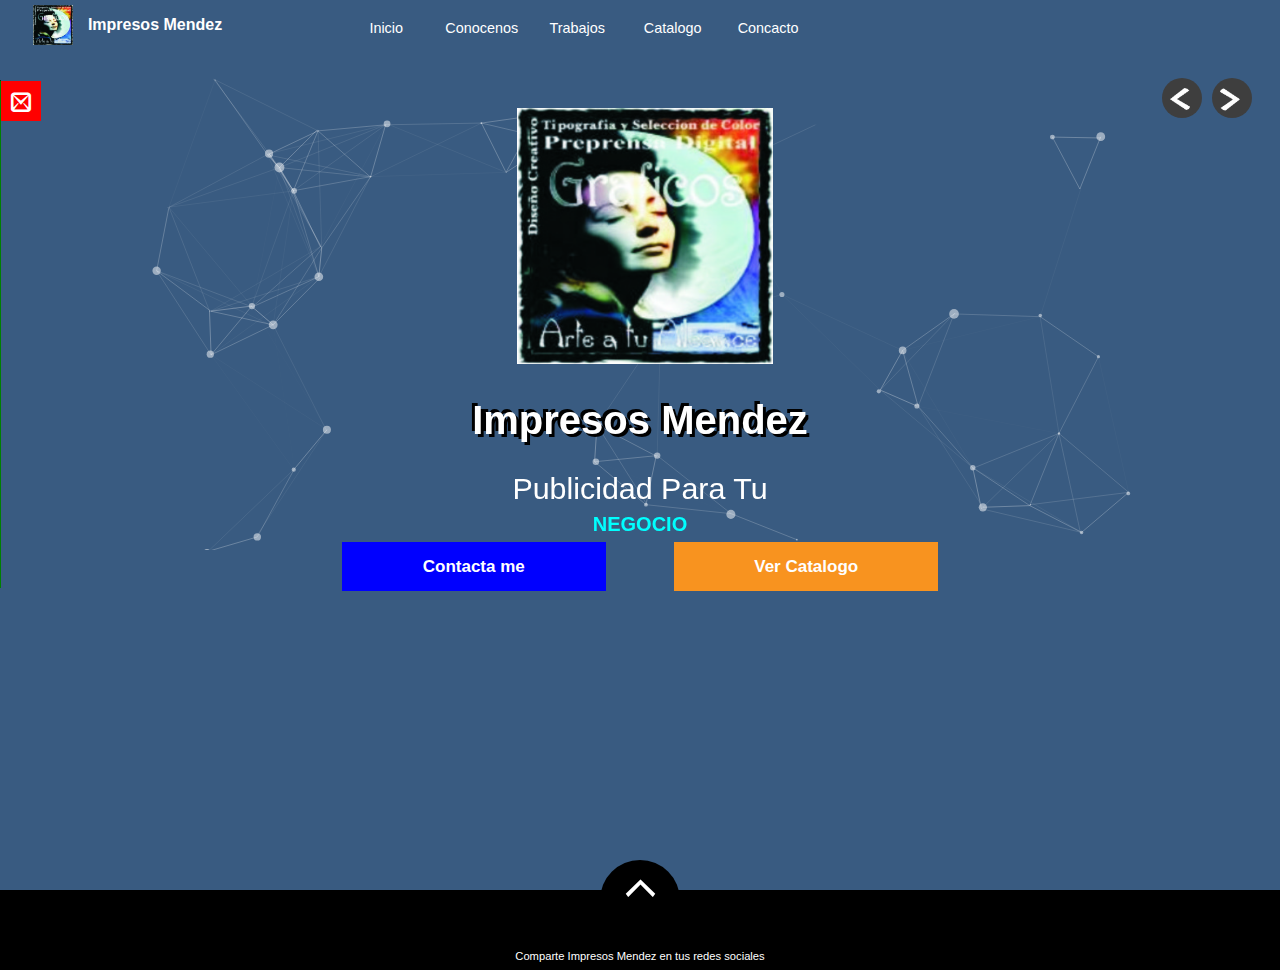
<file: INDEX.HTML>
<!DOCT<!DOCTYPE html>
<html lang="Mx-es">
<head>
  
	<meta charset="utf-8">
	<link rel="stylesheet" type="text/css" href="css/normalize.css">
	<link rel="stylesheet" type="text/css" href="css/estilos.css">
	<link rel="stylesheet" type="text/css" href="css/iconmoon.css.css">
    <link rel="stylesheet" type="text/css" href="css/redes_sociales.css">
	<script type="text/javascript" src="js/modernizr-custom.js"></script>
	<script type="text/javascript" src="js/displayMenu.js"></script>
	<script type="text/javascript" src="js/displaySectiont.js"></script>
	<script type="text/javascript" src="js/navSection.js"></script>

  <script type="text/javascript" src="js/displaySectiontportafolios.js"></script>
  <!--Iconos con fontawesme https://www.bootstrapcdn.com/fontawesome/-->
  <link href="https://stackpath.bootstrapcdn.com/font-awesome/4.7.0/css/font-awesome.min.css" rel="stylesheet">
  <link rel="icon" type="image/png" href="img/logo_imp.png" sizes="40x40">
	<title>Impresos Mendez</title>

    <meta name="viewport" content="width=device-width, initial-scale=1, maximum-scale=1">

    <meta name="keywords" content="Imprenta,Tarjetas de presentación,Tarjetas,Lonas,Tazas,Articulos Promocionales">
    <meta name="description" content="Publicidad Impresa Para tu negocio">
    <meta name="author" content="Mario Mendez"><!--link de mi sitio web-->
    <meta name="owner" content="Impresos Mendez">
    <meta name="robots" content="index, follow">
</head>
<body>
	<header>
		<h1>
			<a href="index.html">
				<figure>
					<img src="img/logo_imp.png" alt="logo Impresos Mendez">
				</figure>
			</a>	
			<a href="index.html">Impresos Mendez</a>

	    </h1>
        
        <nav id="ioMenu">
        	<figure id="showMenu" class="ioMenuMovil" onclick="displayMenu()">
        		   <img src="iconos/MENU.png">
            </figure>

        	<div id="card_menu">
        		
			
			<figure id="hideMenu" class="ioMenuMovil" onclick="displayMenu()">
					<img src="iconos/SALIR.png" alt="logo Impresos Mendez">
			</figure>
			<figure id="logo_menu">
					<img src="img/logo_imp.png">
			</figure>
				<ul><!--lo normal seria <li><a href="index.html">Inicio</a></li> 

                pero por rasones de SEO por poco Contenido se deja el # en el href
				-->
					<li><a  onclick="navSection('Inicio')" href="#">Inicio</a></li>
					<li><a  onclick="navSection('Conocenos')" href="#">Conocenos</a></li>
					<li><a  onclick="navSection('Trabajos')" href="#">Trabajos</a></li>
					<li><a  onclick="navSection('Portafolio')" href="#">Catalogo</a></li>
          <li><a  onclick="navSection('Concacto')" href="#">Concacto</a></li>
					
				</ul>			
			</div>
        </nav>


	   <div id="prev_section" onclick="displaySectiont('prev')"><img src="iconos/Flecha.png"></div>
	   <div id="next_section" onclick="displaySectiont('next')"><img src="iconos/Flecha.png"></div>
	</header>

	<!---------------------------------------------
    -----------Slider entre secciónes de la pagina-
	----------------------------------------------->

    <div id="Slider">
    	<section class="slide" id="Inicio" style="display:block;">
         <div class=animación_inicio>
            <div id="particles-js"></div>
         </div>

         <div class="logo_inicio">
            
            <figure>
                <img src="img/logo_imp.png" alt="logo Impresos Mendez">
            </figure>
            <h2>Impresos Mendez</h2>
            <h3>Publicidad Para Tu
            <strong>
              <span id="c">Negocio
              </span>
              <span id="m">Evento
              </span>
              <span id="y">Empresa
              </span>
                
                
                
              </span>
            </h3>
           </strong>
          

             
         </div>

         <div class="botones_inicio">
             <div id="contacta_me">
               <a  onclick="navSection('Concacto')" href="#">Contacta me</a>
             </div>
             <!--si fuera un documento seria asi
            <a href="carpeta_docuemnto/nombre_archivo.extencion">dercargar archivo</a>
             -->
             <div id="conoce_mis_trabajos">
              <a  onclick="navSection('Portafolio')" href="#">Ver Catalogo</a>
             </div>

         </div>

        </section>



    	<section class="slide" id="Conocenos" style="display:none;">
            <span>Quienes somos </span>
            <div id="contenedor_conocenos">
              <div class="contenedor_textos1">
                  <div id="titulo1"><p>Misión</p></div>
                  <div id="textos1_conocenos">
                   <span>Promover la imagen de su empresa o negocio y dar a conocer sus productos  o servicios a través de nuestra publicidad Impresa
                   </span>
                  
                  </div>
              </div>
              <div id="div_img_conocenos">
                    <figure>
                      <img  src="img/conocenos-img.jpg">
                    </figure>
                  </div>
              <div class="contenedor_textos2">
                  <div id="titulo2"><p>Visión</p></div>
                  <div id="textos2_conocenos">
                    <span>
                      Ser tu primera opción para promocionar tus productos o servicios a través de nuestra publicidad y así mismo.
                    </span>
                  
                  </div>
              </div>
            </div>
     

      </section>
    	<section class="slide" id="Trabajos" style="display:none;">
        <div id="content_Trabajos">
        

   <section class="Trabajos">
    
    <div class="Trabajos-container">
      <section class="Trabajos-item">
        <img src="img/1.jpg" alt="" class="Trabajos-img">
        <section class="Trabajos-text">
          <h3>Tarjetas laminadas</h3>
          <p>El cisne negro</p>
           <P>20-04-2019</p>
        </section>
      </section>
       <section class="Trabajos-item">
        <img src="img/1.jpg" alt="" class="Trabajos-img">
        <section class="Trabajos-text">
          <h3>Tarjetas laminadas</h3>
          <p>El cisne negro</p>
           <P>20-04-2019</p>
        </section>
      </section>
       <section class="Trabajos-item">
        <img src="img/1.jpg" alt="" class="Trabajos-img">
        <section class="Trabajos-text">
          <h3>Tarjetas laminadas</h3>
          <p>El cisne negro</p>
           <P>20-04-2019</p>
        </section>
      </section>
     
      
    </div>
  </section>
      
    </section>
      </section>
    	<section class="slide" id="Portafolio" style="display:none;">
        <div id="content_portfolio">
          <div id="categorias">
        <h2 onClick = "SearchJobs('todos')">todos</h2>
        <h2 onClick = "SearchJobs('offset')">offset</h2>
        <h2 onClick = "SearchJobs('sublimación')">sublimación</h2>
        <h2 onClick = "SearchJobs('Lonas')">Lonas</h2>
        <h2 onClick = "SearchJobs('Más')">Más</h2>
      </div>

      <div id="jobs">
        <article class="offset tarjeta_normal">
         <div class="tarjeta-wrap">
             <div class="tarjetas">
                <div class="adelante_tarjetas"><img src="img/1.jpg"><span>Tarjeta normal 4x1 ó 4x0 $120</span></div>
                
                <div class="atras_tarjetas">
                  
                    <p>Un millar de Tarjetas de Presentación</p>
                    <p></p>
                    <p>con barniz brillante al frente,todo color</p>
                    <p></p>
                    <p>al frente,vueltaa blanco y negro</p>
                    <p></p>
                    <p>Papel: Couche de 300 gramos</p>
                     <p></p>
                    <p>Tiempo de entrega: Al dia Siguiente</p><p></p>
                    <p>Resección de archivos: Antes de las 2 pm</p>
                  
              </div>
            </div>
          </div>
        </article>

        <article class="offset tarjeta_barnizada">
         <div class="tarjeta-wrap">
             <div class="tarjetas">
                <div class="adelante_tarjetas"><img src="img/1.jpg"><span>Tarjeta barnizada 4x4 $150</span></div>
                
                <div class="atras_tarjetas">
                  
                    <p>Un millar de tarjetas de laminado mate, a todo color frente y vuelta</p>
                    <p></p>
                    <p>Papel: Couche de 300 gramos</p>
                    <p></p>
                    <p>Tiempo de entrega:Cada viernes</p>
                    <p></p>
                    <p>Resección de archivos:se recibe hasta el jueves a medio día</p>
                  
              </div>
            </div>
          </div>
        </article>

        <article class="offset">
         <div class="tarjeta-wrap">
             <div class="tarjetas">
                <div class="adelante_tarjetas"><img src="img/1.jpg"><span>Tarjeta laminada 4x4 $210</span></div>
                
                <div class="atras_tarjetas">
                  
                    <p>Un millar de tarjetas de laminado mate, a todo color frente y vuelta.</p>
                    <p></p>
                    <p>Papel: Couche de 300 gramos</p>
                    <p></p>
                    <p>Tiempo de entrega:Cada viernes</p>
                    <p></p>
                    <p>Resección de archivos: Se recibe hasta el jueves a medio día</p>
                  
              </div>
            </div>
          </div>
        </article>

         <article class="offset tarjeta_laminada">
         <div class="tarjeta-wrap">
             <div class="tarjetas">
                <div class="adelante_tarjetas"><img src="img/1.jpg"><span>Tarjeta laminada con barniz a registro 4x4 $400</span></div>
                
                <div class="atras_tarjetas">
                  
                    <p>Un millar de tarjetas con un registro, un laminado mate, un todo color frente y vuelta.</p>
                    <p></p>
                    <p>Papel: Couche de 300 gramos</p>
                     <p></p>
                    <p>Tiempo de entrega:Cada viernes</p> <p></p>
                    <p>Resección de archivos: Se recibe hasta el jueves a medio día</p>
                  
              </div>
            </div>
          </div>
        </article>
        <article class="offset volante_1/4_4X1">
         <div class="tarjeta-wrap">
             <div class="volantes">
                <div class="adelante_volantes"><img src="img/1.jpg"><span>Volante 1/4 carta 4x1 ó 4x0 $200</span></div>
                
                <div class="atras_volantes">
                  
                    <p>Un millar de volantes tamaño 1/4 de carta, color al frente, vuelta blanco y negro</p>
                    <p></p>
                    <p>Papel: Couche de 150 gramos</p>
                     <p></p>
                    <p>Tiempo de entrega: Al dia Siguiente</p> <p></p>
                    <p>Resección de archivos: Antes de las 2 pm</p>
                  
              </div>
            </div>
          </div>
        </article>
     
        <article class="offset volante_1/4_4x4">
         <div class="tarjeta-wrap">
             <div class="volantes">
                <div class="adelante_volantes"><img src="img/1.jpg"><span>Volante 1/4 de carta 4x4 $350</span></div>
                
                <div class="atras_volantes">
                  
                    <p>Un millar de volantes tamaño 1/4 de carta, a todo color frente y vuelta.</p>
                    <p></p>
                    <p>Papel: Couche de 150 gramos</p>
                    <p></p>
                    <p>Tiempo de entrega: 2 entregas por semana</p><p></p>
                    <p>Resección de archivos: Antes de las 2 pm</p>
                  
              </div>
            </div>
          </div>
        </article>

          <article class="offset volante_1/2_4x1">
         <div class="tarjeta-wrap">
             <div class="volantes">
                <div class="adelante_volantes"><img src="img/1.jpg"><span>Volante 1/2 de carta 4x1 ó 4x0 $300</span></div>
                
                <div class="atras_volantes">
                  
                    <p>Un millar de volantes tamaño 1/2 de carta, color al frente, vuelta blanco y negro.</p>
                    <p></p>
                    <p>Papel: Couche de 150 gramos</p>
                    <p></p>
                    <p>Tiempo de entrega: Al dia Siguiente</p><p></p>
                    <p>Resección de archivos: Antes de las 2 pm</p>
                  
              </div>
            </div>
          </div>
        </article>

         <article class="offset volante_1/2_4x4">
         <div class="tarjeta-wrap">
             <div class="volantes">
                <div class="adelante_volantes"><img src="img/1.jpg"><span>Volante 1/2 de carta 4x4 $700</span></div>
                
                <div class="atras_volantes">
                  
                    <p>Un millar de volantes tamaño 1/2 de carta, a todo color al frente y vuelta.</p>
                    <p></p>
                    <p>Papel: Couche de 150 gramos</p>
                    <p></p>
                    <p>Tiempo de entrega: 2 entregas por semana</p><p></p>
                    <p>Resección de archivos: Antes de las 2 pm</p>
                  
              </div>
            </div>
          </div>
        </article>

         <article class="offset volante_carta_4x1">
         <div class="tarjeta-wrap">
             <div class="volantes">
                <div class="adelante_volantes"><img src="img/1.jpg"><span>Volante  carta 4x1 ó 4x0 $600</span></div>
                
                <div class="atras_volantes">
                  
                    <p>Un millar de volantes tamaño carta, color al frente, vuelta blanco y negro.</p>
                    <p></p>
                    <p>Papel: Couche de 150 gramos</p>
                    <p></p>
                    <p>Tiempo de entrega: Al dia Siguiente</p><p></p>
                    <p>Resección de archivos: Antes de las 2 pm</p>
                  
              </div>
            </div>
          </div>
        </article>

         <article class="offset volante_carta_4x4">
         <div class="tarjeta-wrap">
             <div class="volantes">
                <div class="adelante_volantes"><img src="img/1.jpg"><span>Volante  carta 4x4 $1200</span></div>
                
                <div class="atras_volantes">
                  
                    <p>Un millar de volantes tamaño carta, color al frente, vuelta blanco y negro.</p>
                    <p></p>
                    <p>Papel: Couche de 150 gramos</p>
                    <p></p>
                    <p>Tiempo de entrega: 2 entregas por semana</p><p></p>
                    <p>Resección de archivos: Antes de las 2 pm</p>
                  
              </div>
            </div>
          </div>
        </article>
        <article class="offset volante_tabloide_4x1">
         <div class="tarjeta-wrap">
             <div class="volantes">
                <div class="adelante_volantes"><img src="img/1.jpg"><span>Volante  Tabloide 4x1 0 4x0 $1100</span></div>
                
                <div class="atras_volantes">
                  
                    <p>Un millar de volantes tamaño tabloide, color al frente, vuelta blanco y negro.</p>
                    <p></p>
                    <p>Papel: Couche de 150 gramos</p>
                    <p></p>
                    <p>Tiempo de entrega:Al dia siguiente</p><p></p>
                    <p>Resección de archivos: Antes de las 2 pm</p>
                  
              </div>
            </div>
          </div>
        </article>
        <article class="offset dipticos">
         <div class="tarjeta-wrap">
             <div class="Dip_Trip">
                <div class="adelante_Dip_Trip"><img src="img/1.jpg"><span>Diptico 4x4 0 4x1 $1200</span></div>
                
                <div class="atras_Dip_Trip">
                  
                    <p>Un millar de Dipticos  tamaño carta,a todo color frente y vuelta,dobles no incluido en el precio,extra $45 por dobles, 2 dobleces.</p>
                    <p></p>
                    <p>Papel: Couche de 300 gramos</p>
                    <p></p>
                    <p>Tiempo de entrega:Al dia siguiente</p><p></p>
                    <p>Resección de archivos: Antes de las 2 pm</p>
                  
              </div>
            </div>
          </div>
        </article>
         <article class="offset triptico">
         <div class="tarjeta-wrap">
             <div class="Dip_Trip">
                <div class="adelante_Dip_Trip"><img src="img/1.jpg"><span> Triptico 4x4 0 4x1 $1200</span></div>
                
                <div class="atras_Dip_Trip">
                  
                    <p>Un millar de Tripticos tamaño carta,a todo color frente y vuelta,dobles no incluido en el precio,extra $45 por dobles, 3 dobleces.</p>
                    <p></p>
                    <p>Papel: Couche de 300 gramos</p>
                    <p></p>
                    <p>Tiempo de entrega:Al dia siguiente</p><p></p>
                    <p>Resección de archivos: Antes de las 2 pm</p>
                  
              </div>
            </div>
          </div>
        </article>
         <article class="offset poster_4x1">
         <div class="tarjeta-wrap">
             <div class="Posters">
                <div class="adelante_Posters"><img src="img/1.jpg"><span> Poster 4x1 $1200</span></div>
                
                <div class="atras_Posters">
                  
                    <p> Un millar de Posters tamaño Tabloide,Color al frente y vuelta blanco y negro.</p>
                    <p></p>
                    <p>Papel: Couche de 300 gramos</p>
                    <p></p>
                    <p>Tiempo de entrega:Al dia siguiente</p><p></p>
                    <p>Resección de archivos: Antes de las 2 pm</p>
                  
              </div>
            </div>
          </div>
        </article>
        <article class="offset poster_4x4">
         <div class="tarjeta-wrap">
             <div class="Posters">
                <div class="adelante_Posters"><img src="img/1.jpg"><span> Poster 4x4 $2400</span></div>
                
                <div class="atras_Posters">
                  
                    <p> Un millar de Posters tamaño Tabloide,Color al frente y vuelta.</p>
                    <p></p>
                    <p>Papel: Couche de 300 gramos</p>
                    <p></p>
                    <p>Tiempo de entrega:Al dia siguiente</p><p></p>
                    <p>Resección de archivos: Antes de las 2 pm</p>
                  
              </div>
            </div>
          </div>
        </article>
        <article class="offset nota_1/4_1_tinta">
         <div class="tarjeta-wrap">
             <div class="nota">
                <div class="adelante_nota"><img src="img/1.jpg"><span> Nota 1/4 $850</span></div>
                
                <div class="atras_nota">
                  
                    <p>Un millar de Notas un cuarto de carta original y una copia,un color con la posibilidad de ser a 2 colores costo extra ($200),Cortadas y pegadas en blogs de 100. </p>
                    <p></p>
                    <p>Papel:Auto Copiante</p>
                    <p></p>
                    <p>Acabados:Corte,Pegado,</p><p>Folio.</p>
                    <p></p>
                    <p>Tiempo de entrega:4 dias hábiles</p><p></p>
                  
              </div>
            </div>
          </div>
        </article>
         <article class="offset nota_14CTintas">
         <div class="tarjeta-wrap">
             <div class="nota">
                <div class="adelante_nota"><img src="img/1.jpg"><span> Nota 1/4 selección $2500</span></div>
                
                <div class="atras_nota">
                  
                    <p> Un millar de Notas un cuarto de carta original y una copia,a todo color frente,Cortadas y pegadasen blogs de 100.</p>
                    <p></p>
                    <p>Papel:Auto Copiante</p>
                    <p></p>
                    <p>Acabados:Corte,Pegado,</p><p>Folio.</p>
                    <p></p>
                    <p>Tiempo de entrega:4 dias hábiles</p><p></p>
                  
              </div>
            </div>
          </div>
        </article>
          <article class="offset nota_1/2_4_tintas">
         <div class="tarjeta-wrap">
             <div class="nota">
                <div class="adelante_nota"><img src="img/1.jpg"><span> Nota 1/2  $1500</span></div>
                
                <div class="atras_nota">
                  
                    <p>Un millar de Notas media carta original y una copia,un color con la posibilidad de ser a 2 colores costo extra ($200),Cortadas y pegadas en blogs de 100. </p>
                    <p></p>
                    <p>Papel:Auto Copiante</p>
                    <p></p>
                    <p>Acabados:Corte,Pegado,</p><p>Folio.</p>
                    <p></p>
                    <p>Tiempo de entrega:4 dias hábiles</p><p></p>
                  
              </div>
            </div>
          </div>
        </article>
        <article class="offset nota_1/2_4_tintas">
         <div class="tarjeta-wrap">
             <div class="nota">
                <div class="adelante_nota"><img src="img/1.jpg"><span> Nota 1/2 selección $3500</span></div>
                
                <div class="atras_nota">
                  
                    <p>Un millar de Notas media carta original y una copia,a todo color frente,Cortadas y pegadasen blogs de 100.</p>
                    <p></p>
                    <p>Papel:Auto Copiante</p>
                    <p></p>
                    <p>Acabados:Corte,Pegado,</p><p>Folio.</p>
                    <p></p>
                    <p>Tiempo de entrega:4 dias hábiles</p><p></p>
                  
              </div>
            </div>
          </div>
        </article>
        
          <article class="offset boletos">
         <div class="tarjeta-wrap">
             <div class="mas_papeleria">
                <div class="adelantemas_papeleria"><img src="img/1.jpg"><span>Boletos para rifa $400</span></div>
                
                <div class="atrasmas_papeleria">
                  
                    <p>Un millar de Notas un cuarto de carta original y una copia,un color con la posibilidad de ser a 2 colores costo extra ($200),Cortadas y pegadas en blogs de 100.</p>
                    <p></p>
                    <p>Papel:Bond</p>
                    <p></p>
                    <p>Acabados:Corte,Pegado,</p><p>Folio.</p>
                    <p></p>
                    <p>Tiempo de entrega:4 dias hábiles</p><p></p>
                  
              </div>
            </div>
          </div>
        </article>
         <article class="offset membretada_1_tinta">
         <div class="tarjeta-wrap">
             <div class="mas_papeleria">
                <div class="adelantemas_papeleria"><img src="img/1.jpg"><span>Hoja Membretada $900</span></div>
                
                <div class="atrasmas_papeleria">
                  
                    <p>Un millar de Hojas Menbretadas carta,un color con la posibilidad de ser a 2 colores costo extra ($200).</p>
                    <p></p>
                    <p>Papel:Bond</p>
                    <p></p>
                    <p>Tiempo de entrega:4 dias hábiles</p><p></p>
                  
              </div>
            </div>
          </div>
        </article>
           <article class="offset membretada_4_tinta">
         <div class="tarjeta-wrap">
             <div class="mas_papeleria">
                <div class="adelantemas_papeleria"><img src="img/1.jpg"><span>Hoja Membretada selección $2500</span></div>
                
                <div class="atrasmas_papeleria">
                  
                    <p>Un millar de Hojas Menbretadas carta,a todo color por el frente.</p>
                    <p></p>
                    <p>Papel:Bond</p>
                    <p></p>
                    <p>Tiempo de entrega:4 dias hábiles</p><p></p>
                  
              </div>
            </div>
          </div>
        </article>




        <article class="sublimación taza">
         <div class="tarjeta-wrap">
             <div class="T_blanca">
                <div class="adelante_T_blanca"><img src="img/1.jpg"><span>Taza blanca De Cerámica $22 c/u por caja</span></div>
                
                <div class="atras_T_blanca">
                                      
                    <p>Capacidad: 11 onzas</p>
                    <p></p>
                    <p>Área sublimable: 8.5x19cm</p>
                    <p></p>
                    <p>Alto: 9.7cm</p>
                    <p></p>
                    <p>Diámetro externo: 8.3cm</p>
                    <p></p>
                    <p>Tiempo de entrega: Al dia Siguiente</p>
                  
              </div>
            </div>
          </div>
        </article>

         <article class="Más credencial">
         <div class="tarjeta-wrap">
             <div class="cred_pvc">
                <div class="adelante_cred_pvc"><img src="img/1.jpg"><span>Credencial de PVC $10 c/u</span></div>
                
                <div class="atras_cred_pvc">
                                      
                   
                    <p>Impresa a todo color frente y vuelta</p>
                     <p></p>
                    <p>Medidas: 8.7x4.5 cm</p>
                     <p></p>
                    <p>Tiempo de entrega: Al dia Siguiente</p>
                     <p></p>
                    <p>Pedido Minimo: 10 piezas</p>
                  
              </div>
            </div>
          </div>
        </article>

        <article class="Lonas">
         <div class="tarjeta-wrap">
             <div class="Lona_13onzas">
                <div class="adelante_Lona_13onzas"><img src="img/1.jpg"><span>Lona 13 onzas $60 metro cuadrado</span></div>
                
                <div class="atras_Lona_13onzas">
                                      
                   
                    <p>Medidas: segun tu necesidad</p>
                      <p></p>
                    <p>Tiempo de entrega: Al dia Siguiente</p>
                  
              </div>
            </div>
          </div>
        </article>
    


 
      </div>  
      </div> 
    </section>

    	<section class="slide" id="Concacto" style="display:none;">
        <span id="span_contactanos">Contactanos</span>
       
          <div class="cuerpo_contacto_facebook">
              <div class="iconos_contacto_linkeados_facebook">
                  <a id="c_facebook" href="" target="_blank"></a>
                  <div id="c_facebook_texto">Facebook</div>
                  <div id="c_facebook_texto_link" >
                      <a href="https://www.facebook.com/pg/Impresos-M%C3%A9ndez-615135268961276/posts/" target="_blank">Impresos Mendez</a>
                  </div>
              </div>
          </div>
        
        
          <div class="cuerpo_contacto_yahoo">    
              <div class="iconos_contacto_linkeados_yahoo">
                  <a id="c_yahoo" href="" target="_blank"></a>
                  <div id="c_yahoo_texto">Yahoo</div>
                  <div id="c_yahoo_texto_link" >
                      <a href="mailto:impresosmendez_4@yahoo.com" target="_blank">impresosmendez_4@yahoo.com</a>
                  </div>
               </div>
          </div>
         
       
          <div class="cuerpo_contacto_gmail">         
               <div class="iconos_contacto_linkeados_gmail">
                  <a id="c_gmail" href="" target="_blank"></a>
                  <div id="c_gmail_texto">Gmail</div>
                  <div id="c_gmail_texto_link" >
                      <a href="mailto:impresosmendez@gmail.com" target="_blank">impresosmendez@gmail.com</a>
                  </div>
              </div>
          </div>
         
         < 
          <div class="cuerpo_contacto_whatsapp">
              <div class="iconos_contacto_NO_linkeados_whatsapp">
                  <div id="c_whatsapp"></div>
                  <p id="c_whatsapp_texto">WhatsApp</p>
                  <div id="c_whatsapp_texto_link">
                    <a href="https://wa.me/5215546157552" target="_blank">Un WhatsApp a: <p>55-4615-7552</p></a>
                  </div>
              </div>
          </div>
        
         

          <div class="cuerpo_contacto_telefono">        
              <div class="iconos_contacto_NO_linkeados_telefono">    
                  <div id="c_telefono"></div>
                  <p id="c_telefono_texto">Celular</p>
                  <div id="c_telefono_texto_link">
                    <a href="tel:+5215546157552" target="_blank">Lamar a: <p>4615-7552</p></a>
                  </div>
              </div>    
          </div>
         

        </section>
    

    
    <div id="formulario_contacto">
    	<div id="cerrar_formulario"></div>
    	
    	<form action="formulario_contacto.php" id="formulario1" name="formulario1" method="post">
    		
    		<!--<div id="cerrar_formulario"></div>-->
    		<figure id="img_mensaje"><img src="iconos/img_mensaje.png" alt=""></figure>
    		<p id=Enviar_tu_mensaje>Escribenos un Mensaje</p>

    		<input type="text" id="nombre" name="nombre" placeholder="Tu nombre" 
    		onfocus="this.placeholder=''" onblur="this.placeholder='Tu nombre'">

    		<input type="email" id="email" name="email" placeholder="Tu email" 
    		onfocus="this.placeholder=''" onblur="this.placeholder='Tu email'">

    		<input type="rel" id="celular" name="celular" placeholder="Tu número Telefónico" 
    		onfocus="this.placeholder=''" onblur="this.placeholder='Tu número Telefónico'">

    		<textarea  id="mensaje1" name="mensaje1"  placeholder="Tu Mensaje" onfocus="this.placeholder=''" onblur="this.placeholder='Tu Mensaje'"></textarea>

    		<input id="boton_enviar"  type="submit" name="Submit" value="Enviar">

    	</form>
    </div>
    <footer>
      <span id="comparte">Comparte Impresos Mendez en tus redes sociales</span> 
        <div class="redes_sociales">
         
            <a id="facebook" href="https://www.facebook.com/sharer/sharer.php?u=https://impresosmendez.com" target="_blank"></a>
            <a id="twitter" href="https://twitter.com/intent/tweet?text=Te%20recomiendo%20Impresos%20Mendez%20para%20Publicidad%20Impresa%20y%20Muchas%20cosas%20mas%20Impresas&url=https://www.impresosmendez.com"
            target="_blank"></a>
            <!--Quitar instagram y poner linkedin--->
            <!--<a id="instagram" href="https://www.instagram.com/?hl=es-la"
            target="_blank"></a>-->
            <a id="whatsapp" href="https://api.whatsapp.com/send?text=Te%20recomiendo%20Impresos%20Mendez%20para%20Publicidad%20Impresa%20y%20Muchas%20cosas%20mas%20Impresas%20https://www.impresosmendez.com" target="_blank"></a>
        </div>
       <p id="derechos">&copy;2019 All right reserved | Privacity Policy</p> 
    </footer>

      <script type="text/javascript" src="js/particles.js"></script>
    <script type="text/javascript" src="js/app.js"></script>

    
    <!--hide contact form--->
    <script src="https://ajax.googleapis.com/ajax/libs/jquery/3.3.1/jquery.min.js"></script>
    <!--<script src="https://code.jquery.com/jquery-3.3.1.js"></script>-->
    <script type="text/javascript">
    	  $(document).ready(function(){
                $('#cerrar_formulario').click(function(){
                     $('#formulario_contacto').toggleClass('active')
                     $('#cerrar_formulario').toggleClass('active')
                                                         });
                                      });
    </script>

<!-- funciona pero no es lo que quiero lo hace de arriba a abajo
  <script type="text/javascript">
    	  $(document).ready(function(){
                $("#cerrar_formulario").click(function(){
                     $("#formulario_contacto").slideToggle("slow");
                                                         });
                                      });
    </script>
-->
</body>
</html>
</file>
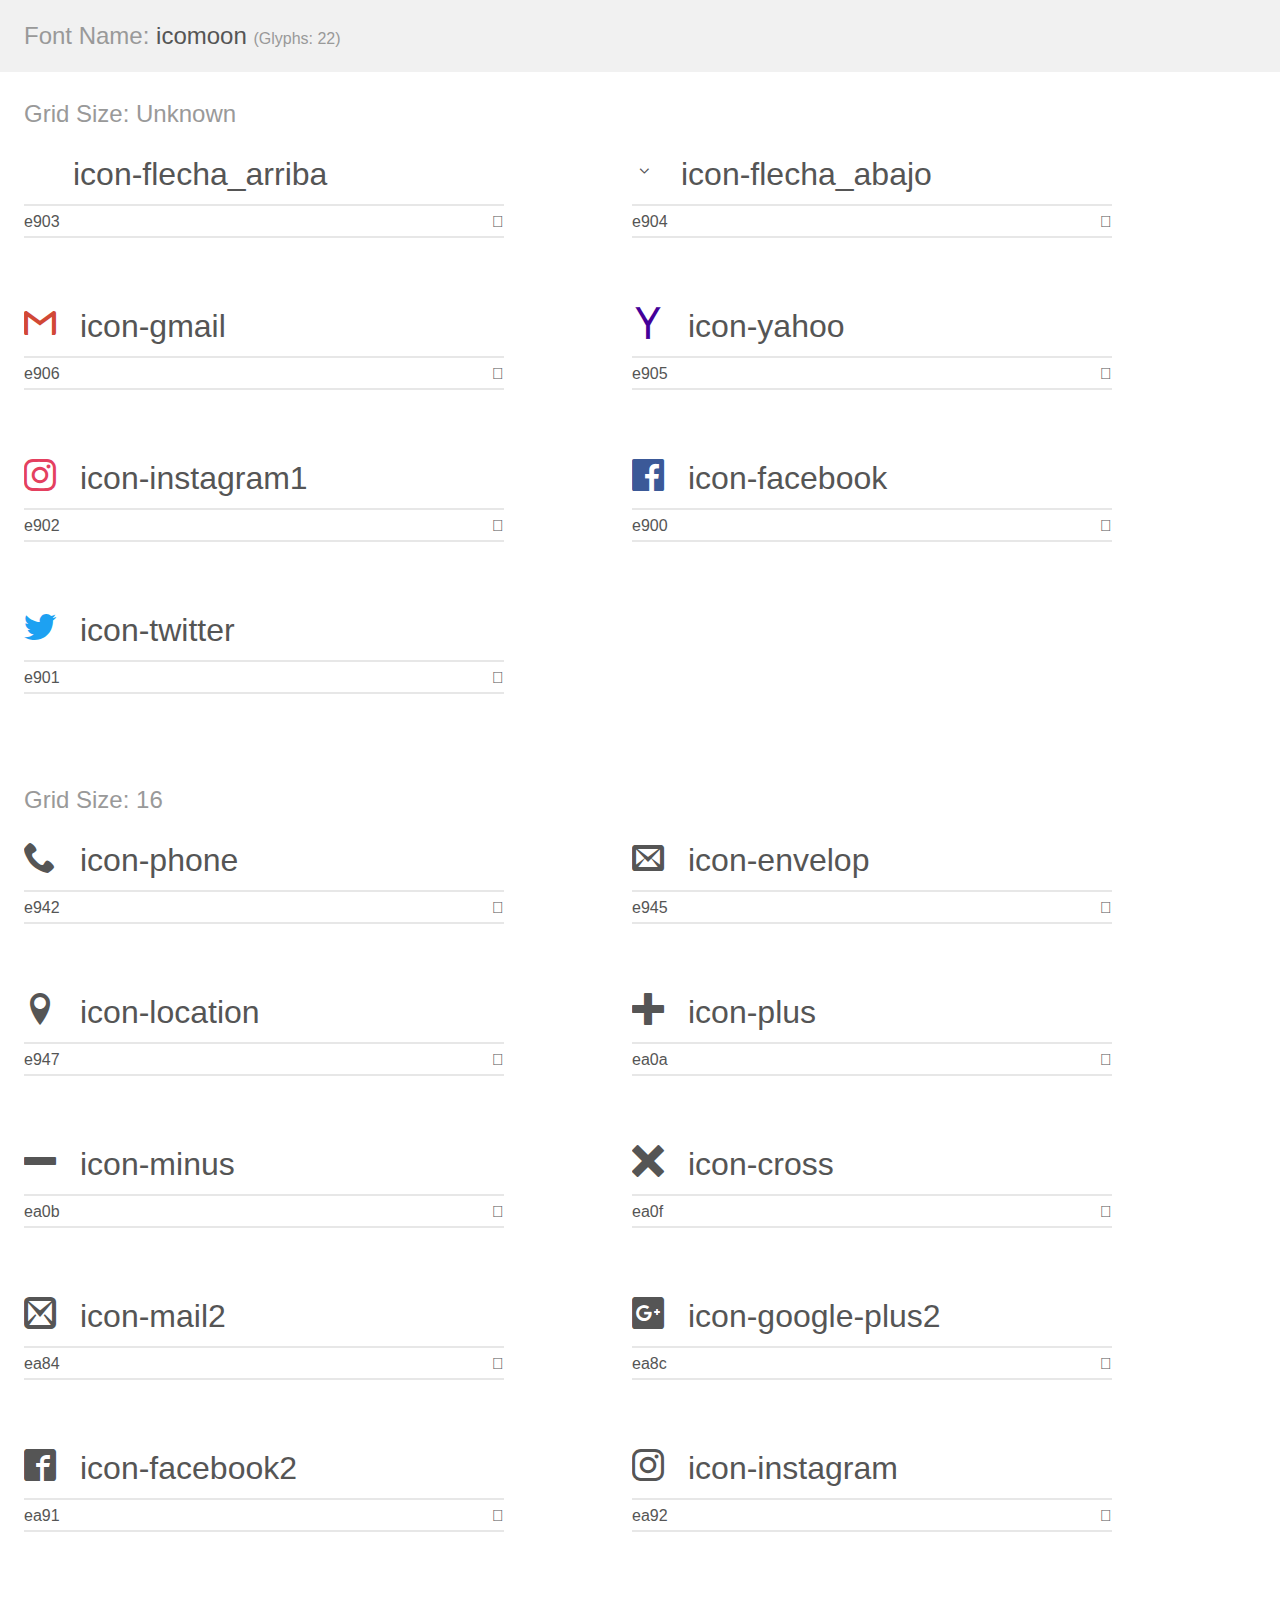
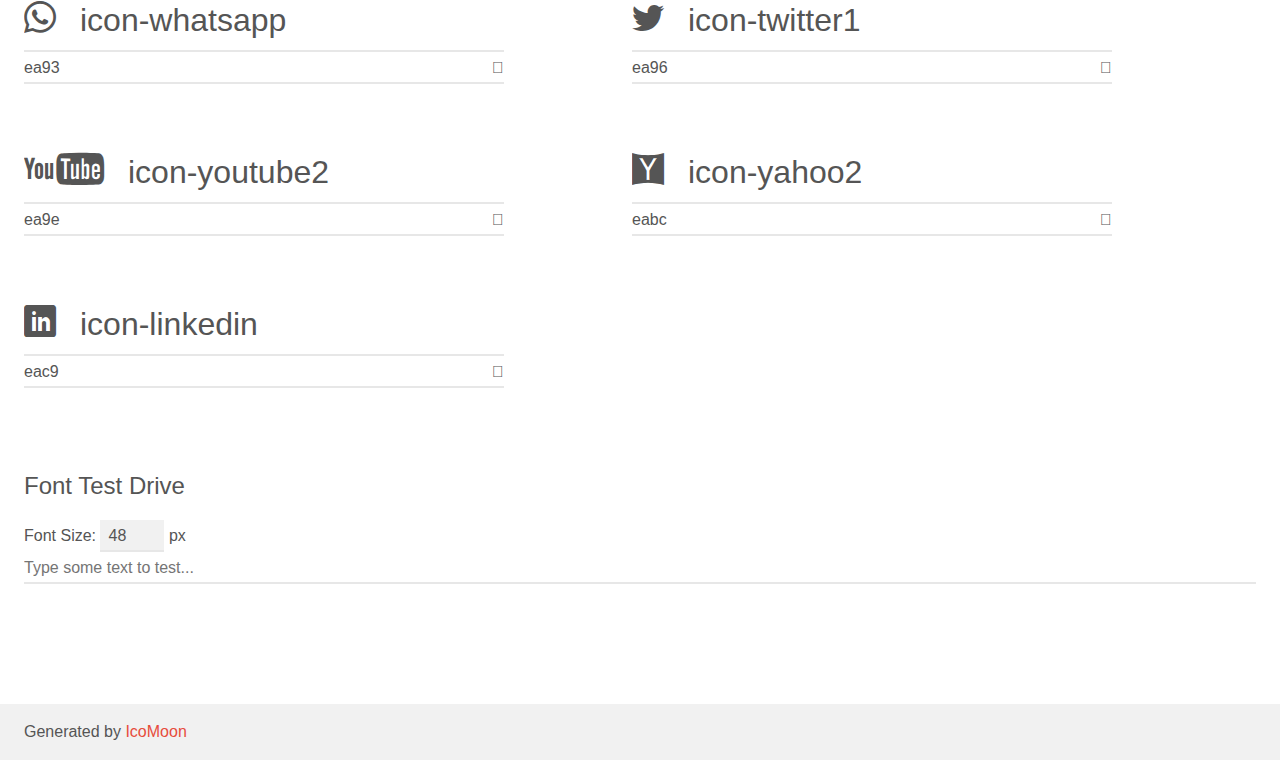
<file: iconos/demo.html>
<!doctype html>
<html>
<head>
    <meta charset="utf-8">
    <title>IcoMoon Demo</title>
    <meta name="description" content="An Icon Font Generated By IcoMoon.io">
    <meta name="viewport" content="width=device-width, initial-scale=1">
    <link rel="stylesheet" href="demo-files/demo.css">
    <link rel="stylesheet" href="style.css"></head>
<body>
    <div class="bgc1 clearfix">
        <h1 class="mhmm mvm"><span class="fgc1">Font Name:</span> icomoon <small class="fgc1">(Glyphs:&nbsp;22)</small></h1>
    </div>
    <div class="clearfix mhl ptl">
        <h1 class="mvm mtn fgc1">Grid Size: Unknown</h1>
        <div class="glyph fs1">
            <div class="clearfix bshadow0 pbs">
                <span class="icon-flecha_arriba">
                
                </span>
                <span class="mls"> icon-flecha_arriba</span>
            </div>
            <fieldset class="fs0 size1of1 clearfix hidden-false">
                <input type="text" readonly value="e903" class="unit size1of2" />
                <input type="text" maxlength="1" readonly value="&#xe903;" class="unitRight size1of2 talign-right" />
            </fieldset>
            <div class="fs0 bshadow0 clearfix hidden-true">
                <span class="unit pvs fgc1">liga: </span>
                <input type="text" readonly value="" class="liga unitRight" />
            </div>
        </div>
        <div class="glyph fs1">
            <div class="clearfix bshadow0 pbs">
                <span class="icon-flecha_abajo">
                
                </span>
                <span class="mls"> icon-flecha_abajo</span>
            </div>
            <fieldset class="fs0 size1of1 clearfix hidden-false">
                <input type="text" readonly value="e904" class="unit size1of2" />
                <input type="text" maxlength="1" readonly value="&#xe904;" class="unitRight size1of2 talign-right" />
            </fieldset>
            <div class="fs0 bshadow0 clearfix hidden-true">
                <span class="unit pvs fgc1">liga: </span>
                <input type="text" readonly value="" class="liga unitRight" />
            </div>
        </div>
        <div class="glyph fs1">
            <div class="clearfix bshadow0 pbs">
                <span class="icon-gmail">
                
                </span>
                <span class="mls"> icon-gmail</span>
            </div>
            <fieldset class="fs0 size1of1 clearfix hidden-false">
                <input type="text" readonly value="e906" class="unit size1of2" />
                <input type="text" maxlength="1" readonly value="&#xe906;" class="unitRight size1of2 talign-right" />
            </fieldset>
            <div class="fs0 bshadow0 clearfix hidden-true">
                <span class="unit pvs fgc1">liga: </span>
                <input type="text" readonly value="" class="liga unitRight" />
            </div>
        </div>
        <div class="glyph fs1">
            <div class="clearfix bshadow0 pbs">
                <span class="icon-yahoo">
                
                </span>
                <span class="mls"> icon-yahoo</span>
            </div>
            <fieldset class="fs0 size1of1 clearfix hidden-false">
                <input type="text" readonly value="e905" class="unit size1of2" />
                <input type="text" maxlength="1" readonly value="&#xe905;" class="unitRight size1of2 talign-right" />
            </fieldset>
            <div class="fs0 bshadow0 clearfix hidden-true">
                <span class="unit pvs fgc1">liga: </span>
                <input type="text" readonly value="" class="liga unitRight" />
            </div>
        </div>
        <div class="glyph fs1">
            <div class="clearfix bshadow0 pbs">
                <span class="icon-instagram1">
                
                </span>
                <span class="mls"> icon-instagram1</span>
            </div>
            <fieldset class="fs0 size1of1 clearfix hidden-false">
                <input type="text" readonly value="e902" class="unit size1of2" />
                <input type="text" maxlength="1" readonly value="&#xe902;" class="unitRight size1of2 talign-right" />
            </fieldset>
            <div class="fs0 bshadow0 clearfix hidden-true">
                <span class="unit pvs fgc1">liga: </span>
                <input type="text" readonly value="" class="liga unitRight" />
            </div>
        </div>
        <div class="glyph fs1">
            <div class="clearfix bshadow0 pbs">
                <span class="icon-facebook">
                
                </span>
                <span class="mls"> icon-facebook</span>
            </div>
            <fieldset class="fs0 size1of1 clearfix hidden-false">
                <input type="text" readonly value="e900" class="unit size1of2" />
                <input type="text" maxlength="1" readonly value="&#xe900;" class="unitRight size1of2 talign-right" />
            </fieldset>
            <div class="fs0 bshadow0 clearfix hidden-true">
                <span class="unit pvs fgc1">liga: </span>
                <input type="text" readonly value="" class="liga unitRight" />
            </div>
        </div>
        <div class="glyph fs1">
            <div class="clearfix bshadow0 pbs">
                <span class="icon-twitter">
                
                </span>
                <span class="mls"> icon-twitter</span>
            </div>
            <fieldset class="fs0 size1of1 clearfix hidden-false">
                <input type="text" readonly value="e901" class="unit size1of2" />
                <input type="text" maxlength="1" readonly value="&#xe901;" class="unitRight size1of2 talign-right" />
            </fieldset>
            <div class="fs0 bshadow0 clearfix hidden-true">
                <span class="unit pvs fgc1">liga: </span>
                <input type="text" readonly value="" class="liga unitRight" />
            </div>
        </div>
    </div>
    <div class="clearfix mhl ptl">
        <h1 class="mvm mtn fgc1">Grid Size: 16</h1>
        <div class="glyph fs2">
            <div class="clearfix bshadow0 pbs">
                <span class="icon-phone">
                
                </span>
                <span class="mls"> icon-phone</span>
            </div>
            <fieldset class="fs0 size1of1 clearfix hidden-false">
                <input type="text" readonly value="e942" class="unit size1of2" />
                <input type="text" maxlength="1" readonly value="&#xe942;" class="unitRight size1of2 talign-right" />
            </fieldset>
            <div class="fs0 bshadow0 clearfix hidden-true">
                <span class="unit pvs fgc1">liga: </span>
                <input type="text" readonly value="phone, telephone" class="liga unitRight" />
            </div>
        </div>
        <div class="glyph fs2">
            <div class="clearfix bshadow0 pbs">
                <span class="icon-envelop">
                
                </span>
                <span class="mls"> icon-envelop</span>
            </div>
            <fieldset class="fs0 size1of1 clearfix hidden-false">
                <input type="text" readonly value="e945" class="unit size1of2" />
                <input type="text" maxlength="1" readonly value="&#xe945;" class="unitRight size1of2 talign-right" />
            </fieldset>
            <div class="fs0 bshadow0 clearfix hidden-true">
                <span class="unit pvs fgc1">liga: </span>
                <input type="text" readonly value="envelop, mail" class="liga unitRight" />
            </div>
        </div>
        <div class="glyph fs2">
            <div class="clearfix bshadow0 pbs">
                <span class="icon-location">
                
                </span>
                <span class="mls"> icon-location</span>
            </div>
            <fieldset class="fs0 size1of1 clearfix hidden-false">
                <input type="text" readonly value="e947" class="unit size1of2" />
                <input type="text" maxlength="1" readonly value="&#xe947;" class="unitRight size1of2 talign-right" />
            </fieldset>
            <div class="fs0 bshadow0 clearfix hidden-true">
                <span class="unit pvs fgc1">liga: </span>
                <input type="text" readonly value="location, map-marker" class="liga unitRight" />
            </div>
        </div>
        <div class="glyph fs2">
            <div class="clearfix bshadow0 pbs">
                <span class="icon-plus">
                
                </span>
                <span class="mls"> icon-plus</span>
            </div>
            <fieldset class="fs0 size1of1 clearfix hidden-false">
                <input type="text" readonly value="ea0a" class="unit size1of2" />
                <input type="text" maxlength="1" readonly value="&#xea0a;" class="unitRight size1of2 talign-right" />
            </fieldset>
            <div class="fs0 bshadow0 clearfix hidden-true">
                <span class="unit pvs fgc1">liga: </span>
                <input type="text" readonly value="plus, add" class="liga unitRight" />
            </div>
        </div>
        <div class="glyph fs2">
            <div class="clearfix bshadow0 pbs">
                <span class="icon-minus">
                
                </span>
                <span class="mls"> icon-minus</span>
            </div>
            <fieldset class="fs0 size1of1 clearfix hidden-false">
                <input type="text" readonly value="ea0b" class="unit size1of2" />
                <input type="text" maxlength="1" readonly value="&#xea0b;" class="unitRight size1of2 talign-right" />
            </fieldset>
            <div class="fs0 bshadow0 clearfix hidden-true">
                <span class="unit pvs fgc1">liga: </span>
                <input type="text" readonly value="minus, subtract" class="liga unitRight" />
            </div>
        </div>
        <div class="glyph fs2">
            <div class="clearfix bshadow0 pbs">
                <span class="icon-cross">
                
                </span>
                <span class="mls"> icon-cross</span>
            </div>
            <fieldset class="fs0 size1of1 clearfix hidden-false">
                <input type="text" readonly value="ea0f" class="unit size1of2" />
                <input type="text" maxlength="1" readonly value="&#xea0f;" class="unitRight size1of2 talign-right" />
            </fieldset>
            <div class="fs0 bshadow0 clearfix hidden-true">
                <span class="unit pvs fgc1">liga: </span>
                <input type="text" readonly value="cross, cancel" class="liga unitRight" />
            </div>
        </div>
        <div class="glyph fs2">
            <div class="clearfix bshadow0 pbs">
                <span class="icon-mail2">
                
                </span>
                <span class="mls"> icon-mail2</span>
            </div>
            <fieldset class="fs0 size1of1 clearfix hidden-false">
                <input type="text" readonly value="ea84" class="unit size1of2" />
                <input type="text" maxlength="1" readonly value="&#xea84;" class="unitRight size1of2 talign-right" />
            </fieldset>
            <div class="fs0 bshadow0 clearfix hidden-true">
                <span class="unit pvs fgc1">liga: </span>
                <input type="text" readonly value="mail3, contact3" class="liga unitRight" />
            </div>
        </div>
        <div class="glyph fs2">
            <div class="clearfix bshadow0 pbs">
                <span class="icon-google-plus2">
                
                </span>
                <span class="mls"> icon-google-plus2</span>
            </div>
            <fieldset class="fs0 size1of1 clearfix hidden-false">
                <input type="text" readonly value="ea8c" class="unit size1of2" />
                <input type="text" maxlength="1" readonly value="&#xea8c;" class="unitRight size1of2 talign-right" />
            </fieldset>
            <div class="fs0 bshadow0 clearfix hidden-true">
                <span class="unit pvs fgc1">liga: </span>
                <input type="text" readonly value="google-plus2, brand6" class="liga unitRight" />
            </div>
        </div>
        <div class="glyph fs2">
            <div class="clearfix bshadow0 pbs">
                <span class="icon-facebook2">
                
                </span>
                <span class="mls"> icon-facebook2</span>
            </div>
            <fieldset class="fs0 size1of1 clearfix hidden-false">
                <input type="text" readonly value="ea91" class="unit size1of2" />
                <input type="text" maxlength="1" readonly value="&#xea91;" class="unitRight size1of2 talign-right" />
            </fieldset>
            <div class="fs0 bshadow0 clearfix hidden-true">
                <span class="unit pvs fgc1">liga: </span>
                <input type="text" readonly value="facebook2, brand11" class="liga unitRight" />
            </div>
        </div>
        <div class="glyph fs2">
            <div class="clearfix bshadow0 pbs">
                <span class="icon-instagram">
                
                </span>
                <span class="mls"> icon-instagram</span>
            </div>
            <fieldset class="fs0 size1of1 clearfix hidden-false">
                <input type="text" readonly value="ea92" class="unit size1of2" />
                <input type="text" maxlength="1" readonly value="&#xea92;" class="unitRight size1of2 talign-right" />
            </fieldset>
            <div class="fs0 bshadow0 clearfix hidden-true">
                <span class="unit pvs fgc1">liga: </span>
                <input type="text" readonly value="instagram, brand12" class="liga unitRight" />
            </div>
        </div>
        <div class="glyph fs2">
            <div class="clearfix bshadow0 pbs">
                <span class="icon-whatsapp">
                
                </span>
                <span class="mls"> icon-whatsapp</span>
            </div>
            <fieldset class="fs0 size1of1 clearfix hidden-false">
                <input type="text" readonly value="ea93" class="unit size1of2" />
                <input type="text" maxlength="1" readonly value="&#xea93;" class="unitRight size1of2 talign-right" />
            </fieldset>
            <div class="fs0 bshadow0 clearfix hidden-true">
                <span class="unit pvs fgc1">liga: </span>
                <input type="text" readonly value="whatsapp, brand13" class="liga unitRight" />
            </div>
        </div>
        <div class="glyph fs2">
            <div class="clearfix bshadow0 pbs">
                <span class="icon-twitter1">
                
                </span>
                <span class="mls"> icon-twitter1</span>
            </div>
            <fieldset class="fs0 size1of1 clearfix hidden-false">
                <input type="text" readonly value="ea96" class="unit size1of2" />
                <input type="text" maxlength="1" readonly value="&#xea96;" class="unitRight size1of2 talign-right" />
            </fieldset>
            <div class="fs0 bshadow0 clearfix hidden-true">
                <span class="unit pvs fgc1">liga: </span>
                <input type="text" readonly value="twitter, brand16" class="liga unitRight" />
            </div>
        </div>
        <div class="glyph fs2">
            <div class="clearfix bshadow0 pbs">
                <span class="icon-youtube2">
                
                </span>
                <span class="mls"> icon-youtube2</span>
            </div>
            <fieldset class="fs0 size1of1 clearfix hidden-false">
                <input type="text" readonly value="ea9e" class="unit size1of2" />
                <input type="text" maxlength="1" readonly value="&#xea9e;" class="unitRight size1of2 talign-right" />
            </fieldset>
            <div class="fs0 bshadow0 clearfix hidden-true">
                <span class="unit pvs fgc1">liga: </span>
                <input type="text" readonly value="youtube2, brand22" class="liga unitRight" />
            </div>
        </div>
        <div class="glyph fs2">
            <div class="clearfix bshadow0 pbs">
                <span class="icon-yahoo2">
                
                </span>
                <span class="mls"> icon-yahoo2</span>
            </div>
            <fieldset class="fs0 size1of1 clearfix hidden-false">
                <input type="text" readonly value="eabc" class="unit size1of2" />
                <input type="text" maxlength="1" readonly value="&#xeabc;" class="unitRight size1of2 talign-right" />
            </fieldset>
            <div class="fs0 bshadow0 clearfix hidden-true">
                <span class="unit pvs fgc1">liga: </span>
                <input type="text" readonly value="yahoo2" class="liga unitRight" />
            </div>
        </div>
        <div class="glyph fs2">
            <div class="clearfix bshadow0 pbs">
                <span class="icon-linkedin">
                
                </span>
                <span class="mls"> icon-linkedin</span>
            </div>
            <fieldset class="fs0 size1of1 clearfix hidden-false">
                <input type="text" readonly value="eac9" class="unit size1of2" />
                <input type="text" maxlength="1" readonly value="&#xeac9;" class="unitRight size1of2 talign-right" />
            </fieldset>
            <div class="fs0 bshadow0 clearfix hidden-true">
                <span class="unit pvs fgc1">liga: </span>
                <input type="text" readonly value="linkedin, brand64" class="liga unitRight" />
            </div>
        </div>
    </div>

    <!--[if gt IE 8]><!-->
    <div class="mhl clearfix mbl">
        <h1>Font Test Drive</h1>
        <label>
            Font Size: <input id="fontSize" type="number" class="textbox0 mbm"
            min="8" value="48" />
            px
        </label>
        <input id="testText" type="text" class="phl size1of1 mvl"
        placeholder="Type some text to test..." value=""/>
        <div id="testDrive" class="icon-">&nbsp;
        </div>
    </div>
    <!--<![endif]-->
    <div class="bgc1 clearfix">
        <p class="mhl">Generated by <a href="https://icomoon.io/app">IcoMoon</a></p>
    </div>

    <script src="demo-files/demo.js"></script>
</body>
</html>
</file>
<file: css/estilos.css>
﻿body{
	font-size:16px;
	font-family:'arial' , sans-serif;
	background:#D4D4D4;
	position:relative;
}

canvas {
  display: block;
  vertical-align: bottom;
}

/* ---- particles.js container ---- */

#particles-js {
  position: absolute;
  width: 100%;
  height: 100%;
  background-color: none;
  background-image: url("");
  background-repeat: no-repeat;
  background-size: cover;
  background-position: 50% 50%;
}





@media screen and (min-width:375px)
{
		#Slider #Inicio .botones_inicio > *{

			display: inline-block;
			width: 40%;
			margin: 5px 2.5%;
			padding: 15px 2.5%;
			color: white;
			text-decoration: none;
			font-size:16px;
			font-family:'arial' , sans-serif;
			font-weight:bold;
		}
		#Slider #Inicio .botones_inicio{
			 
		     width:100%;
		     margin:0px;
		     /*background:red;*/
		     margin-top:-50px;
		     top:0px;
		     

		}

		#Slider #Inicio .botones_inicio a{
			text-decoration:none;
			color:white;
			font-size:17px; 
		     

		}


		#slider #inicio a{
			/*por si el texto de los botones quiero que tengan color*/

		}

		/*Aspecto Bonones Individuales*/
		#Slider #Inicio #contacta_me{
			top:-200px;
			background: red;
			cursor: pointer;
		}



		#Slider #Inicio #conoce_mis_trabajos{
			background: #F8931F;
			cursor: pointer;
		}

		#formulario_contacto{
				position:fixed;
				left:-201px;/*-301*/
				top:80px;
				/*background:green;*/
				border:1px solid green;
				width:200px;
				border-top:1px solid black;
				/*box-shadow: 50px 0px 0px 10px rgba(0,0,0,.5);*/
				font-family:'arial';
				 z-index:999;
				 display:block;
				 transition:0.5s;

			}

			#formulario_contacto.active{
			  left:0px;
			}



			#formulario_contacto #cerrar_formulario{
				position:absolute;
				width:40px;
				height:40px;
				right:0%;
				transform:translateX(41px);
				z-index:999;
				top:0%;
				background:red;

			}



			#formulario_contacto #cerrar_formulario:hover{
				cursor:pointer;

			}

			#formulario_contacto #cerrar_formulario:before{
				font-family:'icomoon';
				content:"\ea84";
				font-size:20px;
				text-align:center;
				top:10px;
				left:10px;
				position:relative;
				color:#fff;

			}

			#formulario_contacto #cerrar_formulario.active:before{
				font-family:'icomoon';
				content:"\ea0f";
				font-size:20px;
				text-align:center;
				top:10px;
				left:10px;
				position:relative;
				color:#000000;

			}

			#formulario_contacto figure{
				top:5px;
				height:70px;
				width:100%;
				margin:0px;
				padding:0px;
				text-align:center;
				background:#2963a4;

			}

			#formulario_contacto figure img{
				position:relative;
				bottom:5px;
				top:5px;
				height:80%;
				margin:0px;

			}

			#formulario_contacto  #Enviar_tu_mensaje{

			    position:relative;
			    margin-left:20%;
			    margin-right:0%;
				margin:20px;
				width:90%;
				margin-left:25%;
			}

			#formulario_contacto input,
			#formulario_contacto textarea{
				display:block;
				margin: 20px;
				border:none;
				border-bottom:2px solid gray;
				width:90%;
				margin-left:5%;
				padding-bottom:3px;
				margin-bottom:40px;
				font-weight:bold;
			}

			#formulario_contacto textarea{
				resize: none;
				height:80px;
			}

			/*dodigo para estilo del boton*/
			#formulario_contacto #boton_enviar{
				    background:#3E3E3E;
			      	color:#D4D4D4;
			      	cursor:pointer;
			}

			#formulario_contacto #boton_enviar:hover{
				    background:red;
			      	color:black;
			}


		#Slider #Concacto .cuerpo_contacto_yahoo .iconos_contacto_linkeados_yahoo #c_yahoo_texto_link a{
		   position:relative;
		   text-decoration:none;
		   width:100%;
		   height:auto;
		   left:0%;
		   background:none;
		   display:block;
		   /*background:red;
		   opacity:0.5;*/
		   color:black;
		   font-size:0.6em;
		   margin-bottom:10px;
		}

		#Slider #Concacto .cuerpo_contacto_yahoo .iconos_contacto_linkeados_yahoo #c_yahoo_texto_link a{
		    position:relative;
		   top:20px;
		   text-decoration:none;
		   width:100%;
		   height:auto;
		   background:none;
		   /*background:red;
		   opacity:0.5;*/
		   color:black;
		   display:block;
		   font-size:1em;
		   margin-bottom:10px;
		}

		#Slider #Concacto .cuerpo_contacto_yahoo .iconos_contacto_linkeados_yahoo #c_yahoo_texto_link a{
		    position:relative;
		   top:20px;
		   text-decoration:none;
		   width:100%;
		   height:auto;
		   background:none;
		   /*background:red;
		   opacity:0.5;*/
		   color:black;
		   display:block;
		   font-size:1.2em;
		   margin-bottom:10px;
		}


}

/*********************************
*                                *
*******Seción de la CABEZERA******
*                                *
**********************************/

/*Tamaño de la cabezera contiene menu,logo,impresos mendez*/

header{
	width:100%;
	height:40px; 
	background:#395B81;
	position:relative;
}
/**/
header h1{
	display:none;
}
/**/

/*Contendero de la barra de navegación*/



header nav .ioMenuMovil{
	height:50px;
	width:120px;
	cursor:pointer;
	line-height:40px;
	margin:0px 0px 0px 10px;
	padding:3px;
}

header nav.ioMenuMovil img{
	height:100%;
}

/*Tarjeta de entrada y salida del menu movil*/

header nav #card_menu{
    display:none;
	position:relative;
	width:230px;/*poner230*/
	/*height:580px;*/
	top:-55px;
	left:3px;
	z-index:950;
	padding-top:-5px;
	padding-bottom:50px;
	background:rgba(255,255,255,1.0);


	
}



/*todo de la card_menu*/

header nav #card_menu #logo_menu{
	/*ajustar la posicion */
	margin-top:0px;


}
/*se ajustara a car_menu figure*/
header nav #card_menu #logo_menu img{

	width:100%;
}

header nav #card_menu  ul{
	
	margin-top:10px;

}

/*Enlazar los elementos de la lista*/

header nav #card_menu ul li{
	list-style:none;
	font-size:1.5em;
	line-height: 37px;
}

header nav #card_menu ul li a{
	text-decoration:none;
	color:black;
}

/*Botones de Desplazamiento dentro del header version movil*/

header #prev_section,
header #next_section{

	width:25px;
	height:25px;
	/*background:red;*/
	cursor:pointer;
	/*overflow:hidden;*/
	margin:8px;
	position:absolute;
	top:0px;
	overflow:hidden;
}

header #prev_section{
	right:35px;
}
header #next_section{
	right:5px;
}
/*botones de desplazamiento en version de escritorio*/
header #prev_section img,
header #next_section img{
	width:20px;
	height:25px;
	top:0px;
	left:0px;
	position:relative;
}
/*eN CASO DE USAR LA MISMA FLECHA*/

header #next_section img{
	transform:rotate(180deg);
}

/*********************************
*                                *
**********Seción del Slider*******
*                                *
**********************************/

#Slider{
	width:100%;
	height:auto;
	position:relative;
	
	background:black;
	
	}
/*referente a la navegación en la pagina*/
#Slider section.slide{
	position:absolute;
	height:auto;
	width:100%;
	top:0px;
	left:0px;
}
/*******************************************
********************************************
***********SECCIÖN DE PAGINA DE INICIO******
***********Versión movil********************
********************************************/
#Slider #Inicio{
	height:85vh;
	background:#395B81;
	font-family:'arial';
	position:absolute;
	text-align: center;
	padding-bottom:90px;


	/*height: 85vh;*/
	position: relative;
	

}

#Slider #Inicio .animación_inicio{
	
	background:none;
	width:80%;
	margin-left:10%;
	height:280px;
	min-height:400px;
	position:absolute;
}

canvas {
  display: block;
  vertical-align: bottom;
}

/* ---- particles.js container ---- */

#particles-js {
  position: absolute;
  width: 100%;
  height: 100%;
  background-color: none;
  background-image: url("");
  background-repeat: no-repeat;
  background-size: cover;
  background-position: 50% 50%;
}

#Slider #Inicio .logo_inicio{
	background: none;
	/*background:rgba(57,91,129,,0.8);
	*/
	position:relative;
	
	width:60vw;
	margin-left:20vw;
	min-height:430px;


}

#Slider #Inicio .logo_inicio h2{
	font-size:1.9em;
	color:#fff;
	font-weight:bold;
	text-shadow:3px 3px 0px black,
	-3px -3px 0px black;
}

#Slider #Inicio .logo_inicio h3{
	font-size:1.3em;
	color:#fff;
	font-weight:lighter;
	display:block;
	padding:0px;
	margin-top:-5px;
}
#Slider #Inicio .logo_inicio strong{
  float: left;
  position: relative;
  height:25px;
  /*background:blue;*/
  transform:translateX(50%);
  width:50%;
  overflow:hidden;
  margin-top:5px;

}

#Slider #Inicio .logo_inicio span{
	font-size:20px;
	color:#fff;
	font-weight:lighter;
	display:block;
	width:100%;
	height:25;
	line-height:1.3em;
	font-weight:bold;
	-webkit-animation: cambiar 7s  infinite;
	text-transform: uppercase;
	
}
#Slider #Inicio .logo_inicio #c{
	color:#00ffff;

}
#Slider #Inicio .logo_inicio #m{
	color:#cf3476;
}
#Slider #Inicio .logo_inicio #y{
	color:#FFFF00;
}


@keyframes cambiar{

0%  {transform:translateY(0px);}
25%  {transform:translateY(-27px);}
50%  {transform:translateY(-55px);}
75%  {transform:translateY(-27px);}
100%  {transform:translateY(0px);}

}

/*



webkit-animation:tarjetasdos 10s ease infinite;
	-moz-animation:tarjetasdos 10s ease infinite;
	background-size: 400% 400%;
	display:inline-block;

}

@keyframes tarjetasdos{
	0% {background-position: 0% 25%;}
	25% {background-position: 25% 50%;}
	50% {background-position: 50% 100%;}
	100% {background-position: 0% 50%;}
}









*/
#Slider #Inicio .logo_inicio figure,
#Slider #Inicio .logo_inicio figure img{
	width:80%;
	padding-left:8%;
	margin:0;
	padding-top:19px;
}



#Slider #Inicio .botones_inicio > *{

	display: inline-block;
	width: 40%;
	margin: 5px 2.5%;
	padding: 15px 2.5%;
	color: white;
	text-decoration: none;
	font-size:16px;
	font-family:'arial' , sans-serif;
	font-weight:bold;
}
#Slider #Inicio .botones_inicio{
	 
     width:100%;
     margin:0px;
     /*background:red;*/
     margin-top:-50px;

}

#Slider #Inicio .botones_inicio a{
	text-decoration:none;
	color:white;
	font-size:17px; 
     

}


#slider #inicio a{
	/*por si el texto de los botones quiero que tengan color*/

}

/*Aspecto Bonones Individuales*/
#Slider #Inicio #contacta_me{
	top:-200px;
	background: red;
	cursor: pointer;
}



#Slider #Inicio #conoce_mis_trabajos{
	background: #F8931F;
	cursor: pointer;
}

/*******************************************
********************************************
********SECCIÖN DE PAGINA DE Conocenos******
********************************************
********************************************/


#Slider #Conocenos{
	
	height:90vh;
	background:#395B81;
	font-family:'arial';
	position:absolute;
	text-align: center;
	padding-bottom:300px;


	/*height: 85vh;*/
	position: relative;
}


#Slider #Conocenos  span{
	position:relative;
    top:70px;
	margin-left:10vw;
	margin-right:10vw;
	/*background:cyan;*/
	font-size:2.8em;
	text-align:justify; 
	color:black;

}


#Slider #Conocenos #contenedor_conocenos{

    top:140px;
	position:relative;
	margin-left:4vw;
	margin-right:4vw;
	/*background:green;*/
	height:auto;

}

#Slider #Conocenos #contenedor_conocenos #div_img_conocenos{
	width:100%;
	/*background:cyan;*/
	padding-bottom:5%;
	position:relative;
	padding-bottom:0px;

}

#Slider #Conocenos #contenedor_conocenos #div_img_conocenos figure,
#Slider #Conocenos #contenedor_conocenos #div_img_conocenos figure img{
	
	width:250px;
	height:250px;
    transform:translateX(-5%);
	margin:0;
	padding-top:9px;
	padding-bottom:19px;

}





#Slider #Conocenos #contenedor_conocenos .contenedor_textos1 {
	
	width:100%;
	height:auto;
	/*background:#fff;*/
	top:-50px;
	position:relative;
}

#Slider #Conocenos #contenedor_conocenos .contenedor_textos2 {
	
	width:100%;
	height:auto;
	/*background:#fff;
	border-radius:25%;*/
	top:0px;
	position:relative;
	padding-bottom:100px;
}
	#Slider #Conocenos .contenedor_textos1 p,
	#Slider #Conocenos .contenedor_textos2 p{
		color :red;
		font-size:2em;
}
	


	#Slider #Conocenos .contenedor_textos1  span,
	#Slider #Conocenos .contenedor_textos2  span{
		position:relative;
		width:100%;
		height:auto;
		top:-25px;
		/*background:black;*/
		color:black;
		font-size:1.6em;
		margin: 5px 30px;
		text-align:justify;
		margin-left: auto;
	    margin-right: auto;
	    


}
/*******************************************
********************************************
*********SECCIÖN DE PAGINA DE Trabajos******
********************************************
********************************************/
#Slider #Trabajos{
	background: #f1f1f1	;
	width: 100%;
}
#Slider #Trabajos #content_Trabajos{
	margin-top: 175px;
	margin-left:10vw;
	margin-right:10vw;
}



#Slider #Trabajos  #muestras{
	margin-top: 175px;
	width: 100%;
	text-align: center;
	padding-bottom: 50px;
	display: -webkit-box;
	display: -webkit-flex;
	display: -ms-flexbox;
	display: flex;
	-webkit-box-pack:justify;
	-webkit-justify-content: space-between;
	-ms-flex-pack: justify;
	justify-content: space-between;
}




.Trabajos{
	top:110px;
	margin-left:5vw;
	margin-right:5vw;
}


.Trabajos-container{
	
	display:inline-block;
	width:100%;
	text-align: center;
	padding-bottom:50px;
	/*background:red;*/

}

.Trabajos-item{
	/*background:blue;*/
	display:inline-block;
	width:200px;
	height:300px;
	position: relative;
	overflow: hidden;
	margin:0px 2.5px;
	margin-bottom:30px;
}

.Trabajos-img{
	-webkit-transition: all 0.5s;
	transition: all 0.5s;
	width:100%
}

.Trabajos-text {
	position:absolute;
	text-align:left;
	width:100%;
	height:272px;
	bottom:90px;
	padding-bottom:50px;
	top:-80px;
	padding:20px;
	background:black;
	opacity:0.7;
    
	-webkit-transform: translateY(300px);

	-ms-transform: translateY(300px);

	transform: translateY(300px);

	-webkit-transition: all 0.5s ease-out;

	transition: all 0.5s ease-out;
}

.Trabajos-text p{
	text-align:left;
	transform: translateX(-17px);
	font-size:18px;
	/*background:blue;*/
	top:20px;
	color:#fff;
	opacity:1;
	width:100%;
}
.Trabajos-text h3{
	top:-200px;
	/*background:yellow;*/
	text-align:left;
	font-size:20px;
	color:red;
	transform: translateX(-17px);
	opacity:1;
	width:100%;

}


.Trabajos-item:hover .Trabajos-text{
	-webkit-transform: translateY(0%);
	-ms-transform: translateY(0%);
	transform: translateY(0%);
}

.Trabajos-item:hover .Trabajos-img{
	-webkit-transform: scale(1.15);
	-ms-transform: scale(1.15);
	transform: scale(1.15);
}
/*******************************************
********************************************
******SECCIÖN DE PAGINA DE Portafolio******
********************************************
********************************************/





#Slider #Portafolio{
	
	width: 100%;
}

#slider #Portafolio #categorias{
	width: 100%;
	text-align: center;
	background: none;
	margin: 40px 0px;
}
#slider #Portafolio #categorias h2{
	margin: 5px 5px;
	background: #29abe2;
	color: black;
	display: inline-block;
	font-weight: lighter;
	font-size: 1.1em;
	width: 150px;
	line-height: 40px;
	text-align: center;
	box-shadow: 0px 0px 3px #5A5A5A;
	background: white;
	border-radius: 2px;
	cursor: pointer;
	text-transform: uppercase;
}
#slider #Portafolio #categorias h2:nth-of-type(1){
	background:#efb810;
	color: white;
}
#Slider #Portafolio #content_portfolio{
	top:110px;
	margin-left:10vw;
	margin-right:10vw;
}

#Slider #Portafolio #jobs{
	width: 100%;
	text-align: center;
	padding-bottom: 50px;
}
#Slider #Portafolio #jobs article{
	display: inline-block;
	vertical-align: top;
	background:none;
	width: 200px;
	height: 320px;
	text-decoration: none;
	margin: 10px 5px;
}



#Slider #Portafolio #jobs .tarjeta-wrap{
	margin: 10px;
	-webkit-perspective: 800;
	-moz-perspective: 800;

	perspective: 800;
}
/*degradado por categoria Tarjetas*/

#Slider #Portafolio #jobs .tarjetas{
	width: 200px;
	height:320px;
	position: relative;
	/*background:linear-gradient(132deg,#F98866,#80BD9E);*/
	background:#90afc5;
	/*animation:tarjetasuno 30s ease infinite;*/
	-webkit-transform-style: preserve-3d;
	-moz-transform-style: preserve-3d;
	transform-style: preserve-3d;
	-webkit-transition: .7s ease;
	-moz-transition: .7s ease;
	transition: .7s ease;
	-webkit-box-shadow: 0px 10px 15px -5px rgba(0,0,0,0.65);
	-moz-box-shadow: 0px 10px 15px -5px rgba(0,0,0,0.65);
	box-shadow: 0px 10px 15px -5px rgba(0,0,0,0.65);
}
/*
@keyframes tarjetasuno{
	0%{background-position: 0% 50%;}
	50%{background-position:100% 50%;}
	100%{background-position: 0% 50%;}
}

*/


#Slider #Portafolio #jobs .adelante_tarjetas, .atras_tarjetas{
	width: 100%;
	height: 100%;
	position:absolute;
	top:0;
	left:0;
	-webkit-backface-visibility: hidden;
	-moz-backface-visibility: hidden;
	backface-visibility: hidden;
}

#Slider #Portafolio #jobs .adelante_tarjetas img{
	width: 100%;
	height:85%;
}

#Slider #Portafolio #jobs .adelante_tarjetas  span{
	position:relative;
	top:1px;
	color:white;
	text-shadow: 2px 2px 4px #000000;
	font-weight:bold;
}

#Slider #Portafolio #jobs .atras_tarjetas {
    width: 100%;
	-webkit-transform: rotateX(180deg);
	-moz-transform: rotateX(180deg);
	transform: rotateX(180deg);
    position:relative;
	padding:0px;
	display: -webkit-box;
	display: -webkit-flex;
	display: -ms-flexbox;
	
	display: -moz-box;
	display: -moz-flex;
	
	display: flex;
	-webkit-box-pack: center;
	-moz-box-pack: center;
	-webkit-justify-content: center;
	-moz-justify-content: center;
	-ms-flex-pack: center;
	justify-content: center;
	-webkit-box-align: center;
	-moz-box-align: center;
	-webkit-align-items: center;
	-moz-align-items: center;
	-ms-flex-align: center;
	align-items: center;
	text-align:left;
	color: #fff;
	font-family: "open sans";
	background: linear-gradient(132deg,#336b87,#2a3132,#763626);
	-webkit-animation:tarjetasdos 10s ease infinite;
	-moz-animation:tarjetasdos 10s ease infinite;
	background-size: 400% 400%;
	display:inline-block;

}

@keyframes tarjetasdos{
	0% {background-position: 0% 25%;}
	25% {background-position: 25% 50%;}
	50% {background-position: 50% 100%;}
	100% {background-position: 0% 50%;}
}



#Slider #Portafolio #jobs .atras_tarjetas p{
	width:100%;
	padding:0px;
	margin:0px;
	position:relative;
	top:15px;
	display:inline-block;
	color:white;
	font-size:1.3em;
	/*background:blue;*/
	/*opacity:0.5;*/
}

#Slider #Portafolio #jobs .tarjeta-wrap:hover .tarjetas{
	-webkit-transform: rotateX(180deg);
	-moz-transform: rotateX(180deg);
	transform: rotateX(180deg);
}

/*degradado por categoria volantes*/

#Slider #Portafolio #jobs .volantes{
	width: 200px;
	height:320px;
	position: relative;
	/*background:linear-gradient(132deg,blue,green);*/
	background:#f98866;
	/*animation:volantesuno 30s ease infinite;*/
	-webkit-transform-style: preserve-3d;
	-moz-transform-style: preserve-3d;
	transform-style: preserve-3d;
	-webkit-transition: .7s ease;
	-moz-transition: .7s ease;
	transition: .7s ease;
	-webkit-box-shadow: 0px 10px 15px -5px rgba(0,0,0,0.65);
	-moz-box-shadow: 0px 10px 15px -5px rgba(0,0,0,0.65);
	box-shadow: 0px 10px 15px -5px rgba(0,0,0,0.65);
}
/*
@keyframes volantesuno{
	0%{background-position: 0% 50%;}
	50%{background-position:100% 50%;}
	100%{background-position: 0% 50%;}
}
*/


#Slider #Portafolio #jobs .adelante_volantes, .atras_volantes{
	width: 100%;
	height: 100%;
	position:absolute;
	top:0;
	left:0;
	-webkit-backface-visibility: hidden;
	-moz-backface-visibility: hidden;
	backface-visibility: hidden;
}

#Slider #Portafolio #jobs .adelante_volantes img{
	width: 100%;
	height:85%;
}

#Slider #Portafolio #jobs .adelante_volantes  span{
	position:relative;
	top:1px;
	color:white;
	text-shadow: 2px 2px 4px #000000;
	font-weight:bold;
}

#Slider #Portafolio #jobs .atras_volantes {
    width: 100%;
	-webkit-transform: rotateX(180deg);
	-moz-transform: rotateX(180deg);
	transform: rotateX(180deg);
    position:relative;
	padding:0px;
	display: -webkit-box;
	display: -webkit-flex;
	display: -ms-flexbox;
	
	display: -moz-box;
	display: -moz-flex;
	
	display: flex;
	-webkit-box-pack: center;
	-moz-box-pack: center;
	-webkit-justify-content: center;
	-moz-justify-content: center;
	-ms-flex-pack: center;
	justify-content: center;
	-webkit-box-align: center;
	-moz-box-align: center;
	-webkit-align-items: center;
	-moz-align-items: center;
	-ms-flex-align: center;
	align-items: center;
	text-align:left;
	color: #fff;
	font-family: "open sans";
	background: linear-gradient(132deg,#ff420e,#80bd9e,#89da59);
	-webkit-animation: volantesdos 10s ease infinite;
	-moz-animation: volantesdos 10s ease infinite;
	background-size: 400% 400%;
	display:inline-block;

}

@keyframes volantesdos{
	0% {background-position: 0% 25%;}
	25% {background-position: 25% 50%;}
	50% {background-position: 50% 100%;}
	100% {background-position: 0% 50%;}
}



#Slider #Portafolio #jobs .atras_volantes p{
	width:100%;
	padding:0px;
	margin:0px;
	position:relative;
	top:15px;
	display:inline-block;
	color:black;
	font-size:1.3em;
	/*background:blue;*/
	/*opacity:0.5;*/
}

#Slider #Portafolio #jobs .tarjeta-wrap:hover .volantes{
	-webkit-transform: rotateX(180deg);
	-moz-transform: rotateX(180deg);
	transform: rotateX(180deg);
}

/*degradado por categoria Dipticos y Tripticos*/
#Slider #Portafolio #jobs .Dip_Trip{
	width: 200px;
	height:320px;
	position: relative;
	/*background:linear-gradient(132deg,red,yellow);
	animation:Dip_Tripsuno 30s ease infinite;*/
	background:#46211a;
	-webkit-transform-style: preserve-3d;
	-moz-transform-style: preserve-3d;
	transform-style: preserve-3d;
	-webkit-transition: .7s ease;
	-moz-transition: .7s ease;
	transition: .7s ease;
	-webkit-box-shadow: 0px 10px 15px -5px rgba(0,0,0,0.65);
	-moz-box-shadow: 0px 10px 15px -5px rgba(0,0,0,0.65);
	box-shadow: 0px 10px 15px -5px rgba(0,0,0,0.65);
}
/*
@keyframes Dip_Tripuno{
	0%{background-position: 0% 50%;}
	50%{background-position:100% 50%;}
	100%{background-position: 0% 50%;}
}

*/


#Slider #Portafolio #jobs .adelante_Dip_Trip, .atras_Dip_Trip{
	width: 100%;
	height: 100%;
	position:absolute;
	top:0;
	left:0;
	-webkit-backface-visibility: hidden;
	-moz-backface-visibility: hidden;
	backface-visibility: hidden;
}

#Slider #Portafolio #jobs .adelante_Dip_Trip img{
	width: 100%;
	height:85%;
}

#Slider #Portafolio #jobs .adelante_Dip_Trip  span{
	position:relative;
	top:1px;
	color:white;
	text-shadow: 2px 2px 4px #000000;
	font-weight:bold;
}

#Slider #Portafolio #jobs .atras_Dip_Trip {
    width: 100%;
	-webkit-transform: rotateX(180deg);
	-moz-transform: rotateX(180deg);
	transform: rotateX(180deg);
    position:relative;
	padding:0px;
	display: -webkit-box;
	display: -webkit-flex;
	display: -ms-flexbox;
	
	display: -moz-box;
	display: -moz-flex;
	
	display: flex;
	-webkit-box-pack: center;
	-moz-box-pack: center;
	-webkit-justify-content: center;
	-moz-justify-content: center;
	-ms-flex-pack: center;
	justify-content: center;
	-webkit-box-align: center;
	-moz-box-align: center;
	-webkit-align-items: center;
	-moz-align-items: center;
	-ms-flex-align: center;
	align-items: center;
	text-align:left;
	color: #fff;
	font-family: "open sans";
	background: linear-gradient(132deg,#693d3d,#ba5536,#a43820);
	-webkit-animation: Dip_Tripdos 10s ease infinite;
	-moz-animation: Dip_Tripdos 10s ease infinite;
	background-size: 400% 400%;
	display:inline-block;

}

@keyframes Dip_Tripdos{
	0% {background-position: 0% 25%;}
	25% {background-position: 25% 50%;}
	50% {background-position: 50% 100%;}
	100% {background-position: 0% 50%;}
}



#Slider #Portafolio #jobs .atras_Dip_Trip p{
	width:100%;
	padding:0px;
	margin:0px;
	position:relative;
	top:15px;
	display:inline-block;
	color:white;
	font-size:1.3em;
	/*background:blue;*/
	/*opacity:0.5;*/
}

#Slider #Portafolio #jobs .tarjeta-wrap:hover .Dip_Trip{
	-webkit-transform: rotateX(180deg);
	-moz-transform: rotateX(180deg);
	transform: rotateX(180deg);
}
/*degradado por categoria Posters*/

#Slider #Portafolio #jobs .Posters{
	width: 200px;
	height:320px;
	position: relative;
	/*background:linear-gradient(132deg,#2CA7E6,#D6E62C);
	animation:Postersuno 30s ease infinite;*/
	background:#505160;
	-webkit-transform-style: preserve-3d;
	-moz-transform-style: preserve-3d;
	transform-style: preserve-3d;
	-webkit-transition: .7s ease;
	-moz-transition: .7s ease;
	transition: .7s ease;
	-webkit-box-shadow: 0px 10px 15px -5px rgba(0,0,0,0.65);
	-moz-box-shadow: 0px 10px 15px -5px rgba(0,0,0,0.65);
	box-shadow: 0px 10px 15px -5px rgba(0,0,0,0.65);
}
/*
@keyframes Postersuno{
	0%{background-position: 0% 50%;}
	50%{background-position:100% 50%;}
	100%{background-position: 0% 50%;}
}
*/



#Slider #Portafolio #jobs .adelante_Posters, .atras_Posters{
	width: 100%;
	height: 100%;
	position:absolute;
	top:0;
	left:0;
	-webkit-backface-visibility: hidden;
	-moz-backface-visibility: hidden;
	backface-visibility: hidden;
}

#Slider #Portafolio #jobs .adelante_Posters img{
	width: 100%;
	height:85%;
}

#Slider #Portafolio #jobs .adelante_Posters  span{
	position:relative;
	top:1px;
	color:white;
	text-shadow: 2px 2px 4px #000000;
	font-weight:bold;
}

#Slider #Portafolio #jobs .atras_Posters {
    width: 100%;
	-webkit-transform: rotateX(180deg);
	-moz-transform: rotateX(180deg);
	transform: rotateX(180deg);
    position:relative;
	padding:0px;
	display: -webkit-box;
	display: -webkit-flex;
	display: -ms-flexbox;
	
	display: -moz-box;
	display: -moz-flex;
	
	display: flex;
	-webkit-box-pack: center;
	-moz-box-pack: center;
	-webkit-justify-content: center;
	-moz-justify-content: center;
	-ms-flex-pack: center;
	justify-content: center;
	-webkit-box-align: center;
	-moz-box-align: center;
	-webkit-align-items: center;
	-moz-align-items: center;
	-ms-flex-align: center;
	align-items: center;
	text-align:left;
	color: #fff;
	font-family: "open sans";
	background: linear-gradient(132deg,#aebd38,#68829e,#598234);
	-webkit-animation:Postersdos 10s ease infinite;
	-moz-animation:Postersdos 10s ease infinite;
	background-size: 400% 400%;
	display:inline-block;

}

@keyframes Postersdos{
	0% {background-position: 0% 25%;}
	25% {background-position: 25% 50%;}
	50% {background-position: 50% 100%;}
	100% {background-position: 0% 50%;}
}


#Slider #Portafolio #jobs .atras_Posters p{
	width:100%;
	padding:0px;
	margin:0px;
	position:relative;
	top:15px;
	display:inline-block;
	color:white;
	font-size:1.3em;
	/*background:blue;*/
	/*opacity:0.5;*/
}

#Slider #Portafolio #jobs .tarjeta-wrap:hover .Posters{
	-webkit-transform: rotateX(180deg);
	-moz-transform: rotateX(180deg);
	transform: rotateX(180deg);
}

/*degradado por categoria notas*/

#Slider #Portafolio #jobs .nota{
	width: 200px;
	height:320px;
	position: relative;
	/*background:linear-gradient(132deg,#2CA7E6,#D6E62C);
	animation:Postersuno 30s ease infinite;*/
	background:#66a5ad;
	-webkit-transform-style: preserve-3d;
	-moz-transform-style: preserve-3d;
	transform-style: preserve-3d;
	-webkit-transition: .7s ease;
	-moz-transition: .7s ease;
	transition: .7s ease;
	-webkit-box-shadow: 0px 10px 15px -5px rgba(0,0,0,0.65);
	-moz-box-shadow: 0px 10px 15px -5px rgba(0,0,0,0.65);
	box-shadow: 0px 10px 15px -5px rgba(0,0,0,0.65);
}
/*
@keyframes Postersuno{
	0%{background-position: 0% 50%;}
	50%{background-position:100% 50%;}
	100%{background-position: 0% 50%;}
}
*/


#Slider #Portafolio #jobs .adelante_nota, .atras_nota{
	width: 100%;
	height: 100%;
	position:absolute;
	top:0;
	left:0;
	-webkit-backface-visibility: hidden;
	-moz-backface-visibility: hidden;
	backface-visibility: hidden;
}

#Slider #Portafolio #jobs .adelante_nota img{
	width: 100%;
	height:85%;
}

#Slider #Portafolio #jobs .adelante_nota  span{
	position:relative;
	top:1px;
	color:white;
	text-shadow: 2px 2px 4px #000000;
	font-weight:bold;
}

#Slider #Portafolio #jobs .atras_nota {
    width: 100%;
	-webkit-transform: rotateX(180deg);
	-moz-transform: rotateX(180deg);
	transform: rotateX(180deg);
    position:relative;
	padding:0px;
	display: -webkit-box;
	display: -webkit-flex;
	display: -ms-flexbox;
	
	display: -moz-box;
	display: -moz-flex;
	
	display: flex;
	-webkit-box-pack: center;
	-moz-box-pack: center;
	-webkit-justify-content: center;
	-moz-justify-content: center;
	-ms-flex-pack: center;
	justify-content: center;
	-webkit-box-align: center;
	-moz-box-align: center;
	-webkit-align-items: center;
	-moz-align-items: center;
	-ms-flex-align: center;
	align-items: center;
	text-align:left;
	color: #fff;
	font-family: "open sans";
	background: linear-gradient(132deg,#003b46,#c4dfe6,#07575b);
	-webkit-animation:notados 10s ease infinite;
	-moz-animation:notados 10s ease infinite;
	background-size: 400% 400%;
	display:inline-block;

}

@keyframes notados{
	0% {background-position: 0% 25%;}
	25% {background-position: 25% 50%;}
	50% {background-position: 50% 100%;}
	100% {background-position: 0% 50%;}
}



#Slider #Portafolio #jobs .atras_nota p{
	width:100%;
	padding:0px;
	margin:0px;
	position:relative;
	top:15px;
	display:inline-block;
	color:black;
	font-size:1.3em;
	/*background:blue;*/
	/*opacity:0.5;*/
}

#Slider #Portafolio #jobs .tarjeta-wrap:hover .nota{
	-webkit-transform: rotateX(180deg);
	-moz-transform: rotateX(180deg);
	transform: rotateX(180deg);
}


/* degradaddo de mas_papeleria*/

#Slider #Portafolio #jobs .mas_papeleria{
	width: 200px;
	height:320px;
	position: relative;
	/*background:linear-gradient(132deg,#2CA7E6,#D6E62C);
	animation:Postersuno 30s ease infinite;*/
	background:#2e4600;
	-webkit-transform-style: preserve-3d;
	-moz-transform-style: preserve-3d;
	transform-style: preserve-3d;
	-webkit-transition: .7s ease;
	-moz-transition: .7s ease;
	transition: .7s ease;
	-webkit-box-shadow: 0px 10px 15px -5px rgba(0,0,0,0.65);
	-moz-box-shadow: 0px 10px 15px -5px rgba(0,0,0,0.65);
	box-shadow: 0px 10px 15px -5px rgba(0,0,0,0.65);
}
/*
@keyframes Postersuno{
	0%{background-position: 0% 50%;}
	50%{background-position:100% 50%;}
	100%{background-position: 0% 50%;}
}
*/


#Slider #Portafolio #jobs .adelantemas_papeleria, .atrasmas_papeleria{
	width: 100%;
	height: 100%;
	position:absolute;
	top:0;
	left:0;
	-webkit-backface-visibility: hidden;
	-moz-backface-visibility: hidden;
	backface-visibility: hidden;
}

#Slider #Portafolio #jobs .adelantemas_papeleria img{
	width: 100%;
	height:85%;
}

#Slider #Portafolio #jobs .adelantemas_papeleria  span{
	position:relative;
	top:1px;
	color:white;
	text-shadow: 2px 2px 4px #000000;
	font-weight:bold;
}

#Slider #Portafolio #jobs .atrasmas_papeleria {
    width: 100%;
	-webkit-transform: rotateX(180deg);
	-moz-transform: rotateX(180deg);
	transform: rotateX(180deg);
    position:relative;
	padding:0px;
	display: -webkit-box;
	display: -webkit-flex;
	display: -ms-flexbox;
	
	display: -moz-box;
	display: -moz-flex;
	
	display: flex;
	-webkit-box-pack: center;
	-moz-box-pack: center;
	-webkit-justify-content: center;
	-moz-justify-content: center;
	-ms-flex-pack: center;
	justify-content: center;
	-webkit-box-align: center;
	-moz-box-align: center;
	-webkit-align-items: center;
	-moz-align-items: center;
	-ms-flex-align: center;
	align-items: center;
	text-align:left;
	color: #fff;
	font-family: "open sans";
	background: linear-gradient(132deg,#a2c523,#7d4427,#486b00);
	-webkit-animation:mas_papeleriados 10s ease infinite;
	-moz-animation:notados 10s ease infinite;
	background-size: 400% 400%;
	display:inline-block;

}

@keyframes mas_papeleriados{
	0% {background-position: 0% 25%;}
	25% {background-position: 25% 50%;}
	50% {background-position: 50% 100%;}
	100% {background-position: 0% 50%;}
}



#Slider #Portafolio #jobs .atrasmas_papeleria p{
	width:100%;
	padding:0px;
	margin:0px;
	position:relative;
	top:15px;
	display:inline-block;
	color:white;
	font-size:1.3em;
	/*background:blue;*/
	/*opacity:0.5;*/
}

#Slider #Portafolio #jobs .tarjeta-wrap:hover .mas_papeleria{
	-webkit-transform: rotateX(180deg);
	-moz-transform: rotateX(180deg);
	transform: rotateX(180deg);
}
/*Degradado T_blanca*/
#Slider #Portafolio #jobs .T_blanca{
	width: 200px;
	height:320px;
	position: relative;
	/*background:linear-gradient(132deg,#2CA7E6,#D6E62C);
	animation:Postersuno 30s ease infinite;*/
	background:#004445;
	-webkit-transform-style: preserve-3d;
	-moz-transform-style: preserve-3d;
	transform-style: preserve-3d;
	-webkit-transition: .7s ease;
	-moz-transition: .7s ease;
	transition: .7s ease;
	-webkit-box-shadow: 0px 10px 15px -5px rgba(0,0,0,0.65);
	-moz-box-shadow: 0px 10px 15px -5px rgba(0,0,0,0.65);
	box-shadow: 0px 10px 15px -5px rgba(0,0,0,0.65);
}
/*
@keyframes Postersuno{
	0%{background-position: 0% 50%;}
	50%{background-position:100% 50%;}
	100%{background-position: 0% 50%;}
}
*/


#Slider #Portafolio #jobs .adelante_T_blanca, .atras_T_blanca{
	width: 100%;
	height: 100%;
	position:absolute;
	top:0;
	left:0;
	-webkit-backface-visibility: hidden;
	-moz-backface-visibility: hidden;
	backface-visibility: hidden;
}

#Slider #Portafolio #jobs .adelante_T_blanca img{
	width: 100%;
	height:85%;
}

#Slider #Portafolio #jobs .adelante_T_blanca  span{
	position:relative;
	top:1px;
	color:white;
	text-shadow: 2px 2px 4px #000000;
	font-weight:bold;
}

#Slider #Portafolio #jobs .atras_T_blanca {
    width: 100%;
	-webkit-transform: rotateX(180deg);
	-moz-transform: rotateX(180deg);
	transform: rotateX(180deg);
    position:relative;
	padding:0px;
	display: -webkit-box;
	display: -webkit-flex;
	display: -ms-flexbox;
	
	display: -moz-box;
	display: -moz-flex;
	
	display: flex;
	-webkit-box-pack: center;
	-moz-box-pack: center;
	-webkit-justify-content: center;
	-moz-justify-content: center;
	-ms-flex-pack: center;
	justify-content: center;
	-webkit-box-align: center;
	-moz-box-align: center;
	-webkit-align-items: center;
	-moz-align-items: center;
	-ms-flex-align: center;
	align-items: center;
	text-align:left;
	color: #fff;
	font-family: "open sans";
	background: linear-gradient(132deg,#021c1e,#2c7873,#6fb98f);
	-webkit-animation:T_blancados 10s ease infinite;
	-moz-animation:T_blancados 10s ease infinite;
	background-size: 400% 400%;
	display:inline-block;

}

@keyframes T_blancados{
	0% {background-position: 0% 25%;}
	25% {background-position: 25% 50%;}
	50% {background-position: 50% 100%;}
	100% {background-position: 0% 50%;}
}



#Slider #Portafolio #jobs .atras_T_blanca p{
	width:100%;
	padding:0px;
	margin:0px;
	position:relative;
	top:15px;
	display:inline-block;
	color:white;
	font-size:1.3em;
	/*background:blue;*/
	/*opacity:0.5;*/
}

#Slider #Portafolio #jobs .tarjeta-wrap:hover .T_blanca{
	-webkit-transform: rotateX(180deg);
	-moz-transform: rotateX(180deg);
	transform: rotateX(180deg);
}
/*cred_pvc*/
#Slider #Portafolio #jobs .cred_pvc{
	width: 200px;
	height:320px;
	position: relative;
	/*background:linear-gradient(132deg,#2CA7E6,#D6E62C);
	animation:Postersuno 30s ease infinite;*/
	background:#ffbb00;
	-webkit-transform-style: preserve-3d;
	-moz-transform-style: preserve-3d;
	transform-style: preserve-3d;
	-webkit-transition: .7s ease;
	-moz-transition: .7s ease;
	transition: .7s ease;
	-webkit-box-shadow: 0px 10px 15px -5px rgba(0,0,0,0.65);
	-moz-box-shadow: 0px 10px 15px -5px rgba(0,0,0,0.65);
	box-shadow: 0px 10px 15px -5px rgba(0,0,0,0.65);
}
/*
@keyframes Postersuno{
	0%{background-position: 0% 50%;}
	50%{background-position:100% 50%;}
	100%{background-position: 0% 50%;}
}
*/


#Slider #Portafolio #jobs .adelante_cred_pvc, .atras_cred_pvc{
	width: 100%;
	height: 100%;
	position:absolute;
	top:0;
	left:0;
	-webkit-backface-visibility: hidden;
	-moz-backface-visibility: hidden;
	backface-visibility: hidden;
}

#Slider #Portafolio #jobs .adelante_cred_pvc img{
	width: 100%;
	height:85%;
}

#Slider #Portafolio #jobs .adelante_cred_pvc  span{
	position:relative;
	top:1px;
	color:white;
	text-shadow: 2px 2px 4px #000000;
	font-weight:bold;
}

#Slider #Portafolio #jobs .atras_cred_pvc {
    width: 100%;
	-webkit-transform: rotateX(180deg);
	-moz-transform: rotateX(180deg);
	transform: rotateX(180deg);
    position:relative;
	padding:0px;
	display: -webkit-box;
	display: -webkit-flex;
	display: -ms-flexbox;
	
	display: -moz-box;
	display: -moz-flex;
	
	display: flex;
	-webkit-box-pack: center;
	-moz-box-pack: center;
	-webkit-justify-content: center;
	-moz-justify-content: center;
	-ms-flex-pack: center;
	justify-content: center;
	-webkit-box-align: center;
	-moz-box-align: center;
	-webkit-align-items: center;
	-moz-align-items: center;
	-ms-flex-align: center;
	align-items: center;
	text-align:left;
	color: #fff;
	font-family: "open sans";
	background: linear-gradient(132deg,#375e97,#fb6542,#3f681c);
	-webkit-animation:cred_pvcdos 10s ease infinite;
	-moz-animation:cred_pvcdos 10s ease infinite;
	background-size: 400% 400%;
	display:inline-block;

}

@keyframes cred_pvcdos{
	0% {background-position: 0% 25%;}
	25% {background-position: 25% 50%;}
	50% {background-position: 50% 100%;}
	100% {background-position: 0% 50%;}
}



#Slider #Portafolio #jobs .atras_cred_pvc p{
	width:100%;
	padding:0px;
	margin:0px;
	position:relative;
	top:15px;
	display:inline-block;
	color:black;
	font-size:1.3em;
	/*background:blue;*/
	/*opacity:0.5;*/
}

#Slider #Portafolio #jobs .tarjeta-wrap:hover .cred_pvc{
	-webkit-transform: rotateX(180deg);
	-moz-transform: rotateX(180deg);
	transform: rotateX(180deg);
}
/*Degradado Lona_13onzas*/
#Slider #Portafolio #jobs .Lona_13onzas{
	width: 200px;
	height:320px;
	position: relative;
	/*background:linear-gradient(132deg,#2CA7E6,#D6E62C);
	animation:Postersuno 30s ease infinite;*/
	background:#98dbc6;
	-webkit-transform-style: preserve-3d;
	-moz-transform-style: preserve-3d;
	transform-style: preserve-3d;
	-webkit-transition: .7s ease;
	-moz-transition: .7s ease;
	transition: .7s ease;
	-webkit-box-shadow: 0px 10px 15px -5px rgba(0,0,0,0.65);
	-moz-box-shadow: 0px 10px 15px -5px rgba(0,0,0,0.65);
	box-shadow: 0px 10px 15px -5px rgba(0,0,0,0.65);
}
/*
@keyframes Postersuno{
	0%{background-position: 0% 50%;}
	50%{background-position:100% 50%;}
	100%{background-position: 0% 50%;}
}
*/


#Slider #Portafolio #jobs .adelante_Lona_13onzas, .atras_Lona_13onzas{
	width: 100%;
	height: 100%;
	position:absolute;
	top:0;
	left:0;
	-webkit-backface-visibility: hidden;
	-moz-backface-visibility: hidden;
	backface-visibility: hidden;
}

#Slider #Portafolio #jobs .adelante_Lona_13onzas img{
	width: 100%;
	height:85%;
}

#Slider #Portafolio #jobs .adelante_Lona_13onzas  span{
	position:relative;
	top:1px;
	color:white;
	text-shadow: 2px 2px 4px #000000;
	font-weight:bold;

}

#Slider #Portafolio #jobs .atras_Lona_13onzas {
    width: 100%;
	-webkit-transform: rotateX(180deg);
	-moz-transform: rotateX(180deg);
	transform: rotateX(180deg);
    position:relative;
	padding:0px;
	display: -webkit-box;
	display: -webkit-flex;
	display: -ms-flexbox;
	
	display: -moz-box;
	display: -moz-flex;
	
	display: flex;
	-webkit-box-pack: center;
	-moz-box-pack: center;
	-webkit-justify-content: center;
	-moz-justify-content: center;
	-ms-flex-pack: center;
	justify-content: center;
	-webkit-box-align: center;
	-moz-box-align: center;
	-webkit-align-items: center;
	-moz-align-items: center;
	-ms-flex-align: center;
	align-items: center;
	text-align:left;
	color: #fff;
	font-family: "open sans";
	background: linear-gradient(132deg,#e6d72a,#cb0000,#5bc8ac);
	-webkit-animation:Lona_treceonzasdos 10s ease infinite;
	-moz-animation:Lona_treceonzasdos 10s ease infinite;
	background-size: 400% 400%;
	display:inline-block;

}

@keyframes Lona_treceonzasdos{
	0% {background-position: 0% 25%;}
	25% {background-position: 25% 50%;}
	50% {background-position: 50% 100%;}
	100% {background-position: 0% 50%;}
}



#Slider #Portafolio #jobs .atras_Lona_13onzas p{
	width:100%;
	padding:0px;
	margin:0px;
	position:relative;
	top:15px;
	display:inline-block;
	color:white;
	font-size:1.3em;
	/*background:blue;*/
	/*opacity:0.5;*/
}

#Slider #Portafolio #jobs .tarjeta-wrap:hover .Lona_13onzas{
	-webkit-transform: rotateX(180deg);
	-moz-transform: rotateX(180deg);
	transform: rotateX(180deg);
}
/*fin de carjeta wrap*/
/*
#Slider #Portafolio #jobs article figure{
	margin: 0px;
	width: 130px;
	height: 150px;
	margin-top: 75px;
	overflow: hidden;
	position: relative;
	transition-duration: 0.5s;
	width: 100%;
}
#Slider #Portafolio #jobs article figure img{
	margin: 0px;
	margin-left: -17px;
	margin-top: -40px;
	transform: scale(1.9);
}
#Slider #Portafolio #jobs div figure:hover{
	transform: rotateY(90deg);
	opacity: 0;
}

#Slider #Portafolio #jobs figure .atras{
	top:-145px;
	transform: rotateY(0deg);
	opacity:1;
}

#Slider #Portafolio #jobs div figure img{
	margin: 0px;
	margin-left: -17px;
	margin-top: -40px;
	transform: scale(1.9);
}

#Slider #Portafolio #jobs div figure figcaption{
	position: relative;
	top: -145px;
	color:black;
	text-decoration: none;
	font-size: 1.3em;
}
#Slider #Portafolio #jobs div figure span{
	display: block;
	text-decoration: none;
	color: #BFBDBD;
}

*/
/*******************************************
********************************************
*********SECCIÖN DE PAGINA DE Concacto******
********************************************
********************************************/


#Slider #Concacto{
	height:auto; 
	background:#395B81;
	font-family:'arial';
	position:absolute;
	text-align: center;
	padding-bottom:200px;

}

#Slider #Concacto  #span_contactanos{
	position:relative;
    top:110px;
	margin-left:10vw;
	margin-right:10vw;
	/*background:cyan;*/
	font-size:2.8em;

}

/*--------------------------------------------FACEBOOK-------------------------------------*/

#Slider #Concacto .cuerpo_contacto_facebook{
	top:140px;
	position:relative;
	margin-left:20vw;
	margin-right:20vw;
	/*background:red;*/
	height:auto; 

	

}

#Slider #Concacto .cuerpo_contacto_facebook .iconos_contacto_linkeados_facebook
{
	top:140px;
	padding-top:10px;
	padding-bottom:50px;
	margin-top:70px;
	width:100%;
	height:auto; 
	background:#5D636A;
	border-radius:25%;
	border: 9px double;
    border-color: #3b5999;


}

#Slider #Concacto .cuerpo_contacto_facebook .iconos_contacto_linkeados_facebook #c_facebook
{
    color:white;
	width:100px;
	height:100px;
	/*background:blue;*/
	display:block;
	position:relative;
	top:0%;
	left:50%;
	transform:translateX(-50%);
	margin-top:20px;
	

}



/*pone el caracter de facebook*/
#Slider #Concacto .cuerpo_contacto_facebook .iconos_contacto_linkeados_facebook  #c_facebook:nth-child(1):after{
	text-decoration:none;
	position:absolute;
	font-size:100px;
	top:-8px;
	left:50%;
	transform:translateX(-50%);
	font-family:'icomoon';
	content:'\e900';
}

/*animación del hover facebook*/

#Slider #Concacto .cuerpo_contacto_facebook .iconos_contacto_linkeados_facebook #c_facebook:nth-child(1):hover{
	
	content:'\e900';
	color:#3b5999;
}

#Slider #Concacto .cuerpo_contacto_facebook .iconos_contacto_linkeados_facebook #c_facebook_texto{
   position:relative;
   top:10px;
   width:100%;
   height:25px;
   /*background:white;*/
   color:black;
   font-size:25px;
}

#Slider #Concacto .cuerpo_contacto_facebook .iconos_contacto_linkeados_facebook #c_facebook_texto_link a{
   position:relative;
   top:20px;
   text-decoration:none;
   width:100%;
   height:auto;
   background:none;
    /*background:red;
   opacity:0.5;*/
   color:black;
   font-size:25px;
   margin-bottom:10px;
}

/*--------------------------------------------FACEBOOK-------------------------------------*/

/*----------------------------------------------YAHOO--------------------------------------*/

#Slider #Concacto .cuerpo_contacto_yahoo{
	top:140px;
	position:relative;
	margin-left:20vw;
	margin-right:20vw;
	/*background:red;*/
	height:auto; 

	

}

#Slider #Concacto .cuerpo_contacto_yahoo .iconos_contacto_linkeados_yahoo
{
	top:140px;
	padding-top:10px;
	padding-bottom:50px;
	margin-top:70px;
	width:100%;
	height:auto; 
	background:#5D636A;
	border-radius:25%;
	border: 9px double;
    border-color: #410093;
}

#Slider #Concacto .cuerpo_contacto_yahoo .iconos_contacto_linkeados_yahoo #c_yahoo
{
    color:white;
	width:100px;
	height:100px;
	/*background:blue;*/
	display:block;
	position:relative;
	top:0%;
	left:50%;
	transform:translateX(-50%);
	margin-top:20px;
	

}



/*pone el caracter de yahoo*/
#Slider #Concacto .cuerpo_contacto_yahoo .iconos_contacto_linkeados_yahoo #c_yahoo:nth-child(1):after{
	text-decoration:none;
	position:absolute;
	font-size:100px;
	top:-8px;
	left:50%;
	transform:translateX(-50%);
	font-family:'icomoon';
	content:'\eabc';
}

/*animación del hover yahoo*/

#Slider #Concacto .cuerpo_contacto_yahoo .iconos_contacto_linkeados_yahoo #c_yahoo:nth-child(1):hover{
	
	content:'\eabc';
	color:#410093;
}

#Slider #Concacto .cuerpo_contacto_yahoo .iconos_contacto_linkeados_yahoo #c_yahoo_texto{
   position:relative;
   top:10px;
   width:100%;
   height:25px;
   /*background:white;*/
   color:black;
   font-size:25px;
}

#Slider #Concacto .cuerpo_contacto_yahoo .iconos_contacto_linkeados_yahoo #c_yahoo_texto_link a{
    position:relative;
   top:20px;
   text-decoration:none;
   width:100%;
   height:auto;
   background:none;
   /*background:red;
   opacity:0.5;*/
   color:black;
   display:block;
   font-size:.8em;
   margin-bottom:10px;
}

/*----------------------------------------------YAHOO--------------------------------------*/

/*----------------------------------------------GMAIL--------------------------------------*/

#Slider #Concacto .cuerpo_contacto_gmail{
	top:140px;
	position:relative;
	margin-left:20vw;
	margin-right:20vw;
	/*background:red;*/
	height:auto; 

	

}

#Slider #Concacto .cuerpo_contacto_gmail .iconos_contacto_linkeados_gmail
{
	top:140px;
	padding-top:10px;
	padding-bottom:50px;
	margin-top:70px;
	width:100%;
	height:auto; 
	background:#5D636A;
	border-radius:25%;
	border: 9px double;
    border-color: #dd4b39;
}

#Slider #Concacto .cuerpo_contacto_gmail .iconos_contacto_linkeados_gmail #c_gmail
{
    color:white;
	width:100px;
	height:100px;
	/*background:blue;*/
	display:block;
	position:relative;
	top:0%;
	left:50%;
	transform:translateX(-50%);
	margin-top:20px;
	

}



/*pone el caracter de gmail*/
#Slider #Concacto .cuerpo_contacto_gmail .iconos_contacto_linkeados_gmail #c_gmail:nth-child(1):after{
	text-decoration:none;
	position:absolute;
	font-size:100px;
	top:-8px;
	left:50%;
	transform:translateX(-50%);
	font-family:'icomoon';
	content:'\e906';
}

/*animación del hover gmail*/

#Slider #Concacto .cuerpo_contacto_gmail .iconos_contacto_linkeados_gmail #c_gmail:nth-child(1):hover{
	
	content:'\e906';
	color:#dd4b39;
}

#Slider #Concacto .cuerpo_contacto_gmail .iconos_contacto_linkeados_gmail #c_gmail_texto{
   position:relative;
   top:10px;
   width:100%;
   height:25px;
   /*background:white;*/
   color:black;
   font-size:25px;
}

#Slider #Concacto .cuerpo_contacto_gmail .iconos_contacto_linkeados_gmail #c_gmail_texto_link a{
   position:relative;
   top:20px;
   text-decoration:none;
   width:100%;
   height:auto;
   background:none;
    /*background:red;
   opacity:0.5;*/
   color:black;
   font-size:.8em;
   margin-bottom:10px;
}

/*----------------------------------------------GMAIL--------------------------------------*/


/*--------------------------------------------WhatsApp-------------------------------------*/
#Slider #Concacto .cuerpo_contacto_whatsapp{
	top:140px;
	position:relative;
	margin-left:20vw;
	margin-right:20vw;
	/*background:red;*/
	height:auto; 

	

}

#Slider #Concacto .cuerpo_contacto_whatsapp .iconos_contacto_NO_linkeados_whatsapp
{
	top:140px;
	padding-top:10px;
	padding-bottom:50px;
	margin-top:70px;
	width:100%;
	height:auto; 
	background:#5D636A;
	border-radius:25%;
	border: 9px double;
    border-color: #25D366;
}

#Slider #Concacto .cuerpo_contacto_whatsapp .iconos_contacto_NO_linkeados_whatsapp #c_whatsapp
{
    color:white;
	width:100px;
	height:100px;
	/*background:blue;*/
	display:block;
	position:relative;
	top:0%;
	left:50%;
	transform:translateX(-50%);
	margin-top:20px;
	

}



/*pone el caracter de WhatsApp*/
#Slider #Concacto .cuerpo_contacto_whatsapp .iconos_contacto_NO_linkeados_whatsapp #c_whatsapp:nth-child(1):after{
	text-decoration:none;
	position:absolute;
	font-size:100px;
	top:-8px;
	left:50%;
	transform:translateX(-50%);
	font-family:'icomoon';
	content:'\ea93';
}

/*animación del hover whatsApp*/

#Slider #Concacto .cuerpo_contacto_whatsapp .iconos_contacto_NO_linkeados_whatsapp #c_whatsapp:nth-child(1):hover{
	
	content:'\ea93';
	color:#25D366;
}

#Slider #Concacto .cuerpo_contacto_whatsapp .iconos_contacto_NO_linkeados_whatsapp  #c_whatsapp_texto{
   position:relative;
   top:10px;
   width:100%;
   height:25px;
   /*background:white;*/
   color:black;
   font-size:25px;
}

#Slider #Concacto .cuerpo_contacto_whatsapp .iconos_contacto_NO_linkeados_whatsapp  #c_whatsapp_texto_link a {
   position:relative;
   top:20px;
   text-decoration:none;
   width:100%;
   height:auto;
   background:none;
    /*background:red;
   opacity:0.5;*/
   color:black;
   font-size:25px;
   margin-bottom:10px;
}

/*--------------------------------------------WhatsApp-------------------------------------*/

/*--------------------------------------------Telefono-------------------------------------*/

#Slider #Concacto .cuerpo_contacto_telefono{
	top:140px;
	position:relative;
	margin-left:20vw;
	margin-right:20vw;
	/*background:red;*/
	height:auto; 

	

}

#Slider #Concacto .cuerpo_contacto_telefono .iconos_contacto_NO_linkeados_telefono
{
	top:140px;
	padding-top:10px;
	padding-bottom:50px;
	margin-top:70px;
	width:100%;
	height:auto; 
	background:#5D636A;
	border-radius:25%;
	border: 9px double;
    border-color: #00AFF0;
}

#Slider #Concacto .cuerpo_contacto_telefono .iconos_contacto_NO_linkeados_telefono #c_telefono
{
    color:white;
	width:100px;
	height:100px;
	/*background:blue;*/
	display:block;
	position:relative;
	top:0%;
	left:50%;
	transform:translateX(-50%);
	margin-top:20px;
	

}



/*pone el caracter de telefono*/
#Slider #Concacto .cuerpo_contacto_telefono .iconos_contacto_NO_linkeados_telefono #c_telefono:nth-child(1):after{
	text-decoration:none;
	position:absolute;
	font-size:100px;
	top:-8px;
	left:50%;
	transform:translateX(-50%);
	font-family:'icomoon';
	content:'\e942';
}

/*animación del hover telefono*/

#Slider #Concacto .cuerpo_contacto_telefono .iconos_contacto_NO_linkeados_telefono #c_telefono:nth-child(1):hover{
	
	content:'\e942';
	color:#00AFF0;
}

#Slider #Concacto .cuerpo_contacto_telefono .iconos_contacto_NO_linkeados_telefono #c_telefono_texto{
   position:relative;
   top:10px;
   width:100%;
   height:25px;
   /*background:white;*/
   color:black;
   font-size:25px;
}

#Slider #Concacto .cuerpo_contacto_telefono .iconos_contacto_NO_linkeados_telefono  #c_telefono_texto_link a{
   position:relative;
   top:20px;
   text-decoration:none;
   width:100%;
   height:auto;
   background:none;
    /*background:red;
   opacity:0.5;*/
   color:black;
   font-size:25px;
   margin-bottom:10px;
   font-weight:bold;
}



/*--------------------------------------------Telefono-------------------------------------*/



/*animación del hover telefono*/


/*********************************
*                                *
********Aspecto Formularior*******
*                                *
**********************************/
/*
 #boton_email{
 width: 60px;
 height:60px;
 background:red;
 color:white;
 z-index:80;
 right:5px;
 position:fixed;
 top:25vh;
 display:block;

}
*/

#formulario_contacto{
	position:fixed;
	left:-251px;/*-301*/
	top:80px;
	background:#fff;
	border:1px solid green;
	width:250px;
	border-top:1px solid black;
	/*box-shadow: 50px 0px 0px 10px rgba(0,0,0,.5);*/
	font-family:'arial';
	 z-index:999;
	 display:block;
	 transition:0.5s;

}

#formulario_contacto.active{
  left:0px;
}



#formulario_contacto #cerrar_formulario{
	position:absolute;
	width:40px;
	height:40px;
	right:0%;
	transform:translateX(41px);
	z-index:999;
	top:0%;
	background:red;

}



#formulario_contacto #cerrar_formulario:hover{
	cursor:pointer;

}

#formulario_contacto #cerrar_formulario:before{
	font-family:'icomoon';
	content:"\ea84";
	font-size:20px;
	text-align:center;
	top:10px;
	left:10px;
	position:relative;
	color:#fff;

}

#formulario_contacto #cerrar_formulario.active:before{
	font-family:'icomoon';
	content:"\ea0f";
	font-size:20px;
	text-align:center;
	top:10px;
	left:10px;
	position:relative;
	color:#000000;

}

#formulario_contacto figure{
	top:5px;
	height:70px;
	width:100%;
	margin:0px;
	padding:0px;
	text-align:center;
	background:#2963a4;

}

#formulario_contacto figure img{
	position:relative;
	bottom:5px;
	top:5px;
	height:80%;
	margin:0px;

}

#formulario_contacto  #Enviar_tu_mensaje{

    position:relative;
    margin-left:20%;
    margin-right:0%;
	margin:20px;
	width:90%;
	margin-left:25%;
}

#formulario_contacto input,
#formulario_contacto textarea{
	display:block;
	margin: 20px;
	border:none;
	border-bottom:2px solid gray;
	width:90%;
	margin-left:5%;
	padding-bottom:3px;
	margin-bottom:40px;
	font-weight:bold;
}

#formulario_contacto textarea{
	resize: none;
	height:80px;
}

/*dodigo para estilo del boton*/
#formulario_contacto #boton_enviar{
	    background:#3E3E3E;
      	color:#D4D4D4;
      	cursor:pointer;
}

#formulario_contacto #boton_enviar:hover{
	    background:red;
      	color:black;
}

footer{
	width:100%;
	background:black;
	color:#fff;
	text-align:center;
	z-index:90;
	height:160px;
	position:fixed;
	bottom:-150px;/*;*/
	transition-duration:0.4s;
}
/*animación footer*/
footer:hover{
	bottom:0px;

}

footer:after{
    font-family:'icomoon';
	content:'\e903';
	position:absolute;
	width: 80px;
	height: 80px;
	background:black;
	color:black;
	position: absolute;
	border-radius: 50%;
	font-size:6.4em;
	left: 50%;
	margin-left: -40px;
	top: 0px;
	margin-top:-30px;
	text-shadow: 0px -30px 0px white;
	transition-duration:0.4s;

}

footer:hover:after{
	transform:rotate(180deg);
	background:white;
	color:white;

	text-shadow: 0px -19px 0px black;

}

footer  span {
	font-size:0.7em;
	font-weight:lighter;
	position:relative;
	top:60px;
	color:white;
}
footer #derechos{
	color:white;
}

footer .redes_sociales{
	
	margin-top:70px;
	width:100%;
	height:40px;
	background:none;
	
}

footer .redes_sociales a{
	color:white;
	width:40px;
	height:40px;
	background:none;
	display:inline-block;
	position:relative;


	
}
/*pone el caracter de facebook*/
footer .redes_sociales  #facebook:nth-child(1):after{
	
	
	text-decoration:none;
	position:absolute;
	font-size:2em;
	top:2px;
	left:5px;
	font-family:'icomoon';
	content:'\e900';
}

/*animación del hover facebook*/

footer .redes_sociales #facebook:nth-child(1):hover{
	
	content:'\e900';
	color:#3b5999;
}

footer .redes_sociales #facebook:nth-child(1):active{
	
	content:'\e900';
	color:black;
	background:#3b5999;
}



/*pone el caracter de twitter*/
footer .redes_sociales  #twitter:nth-child(2):after{
	
	
    text-decoration:none;
	position:absolute;
	font-size:2em;
	top:2px;
	left:5px;
	font-family:'icomoon';
	content:'\ea96';
}

/*animación del hover twitter*/

footer .redes_sociales #twitter:nth-child(2):hover{
	
	content:'\e901';
	color:#55acee;
	
}

footer .redes_sociales #twitter:nth-child(2):active{
	
	content:'\e901';
	color:black;
	background:#55acee;
}

/*

footer .redes_sociales  #instagram:nth-child(3):after{
	
	
    text-decoration:none;
	position:absolute;
	font-size:2em;
	top:2px;
	left:5px;
	font-family:'icomoon';
	content:'\e902';
}


footer .redes_sociales #instagram:nth-child(3):hover{
	
	content:'\e902';
	color:#e4405f;
	
}
footer .redes_sociales #twitter:nth-child(3):active{
	
	content:'\e902';
	color:black;
	background:#e4405f;
}
*/
/*@media (min-width: 668px) {
footer .redes_sociales.whatsapp { display: none }
}*/

/*Pone el caracter whatsapp*/
footer .redes_sociales  #whatsapp:nth-child(3):after{
	
	
    text-decoration:none;
	position:absolute;
	font-size:2em;
	top:2px;
	left:5px;
	font-family:'icomoon';
	content:'\ea93';
}

/*caracter whatsapp*/

footer .redes_sociales #whatsapp:nth-child(3):hover{
	
	content:'\ea93';
	color:#25D366;
	
}
/*animación del hover whatsapp*/
footer .redes_sociales #whatsapp:nth-child(3):active{
	
	content:'\ea93';
	color:black;
	background:#25D366;
}




footer p{
	font-size:0.7em;
	font-weight:lighter;
	font-family:'arial';
	bottom:5px;

}


/**control de la versión de escritorio*/
@media screen and (min-width:480px)
/*error en conocenos*/
/*error en contactanoss*/
{
/*Contendero de la barra de navegación*/
		/*solucion descuadre del menu movil*/
 header nav {

      	display:inline-block;
      	vertical-align:middle;
      	width:auto;
      	position:relative;
      	/*background:red;*/
      	transform: translate(10%);
      	position:relative;
      	left:0px;
      	z-index:999;
      	
      	
      }

#Slider #Inicio{
	height:85vh;
	background:#395B81;
	font-family:'arial';
	position:absolute;
	text-align: center;
	padding-bottom:50px;

}


    #Slider #Inicio .logo_inicio{
   	width:400px;
   	left:50%;
   	margin-left:-200px;
   } 

  
   #Slider #Inicio .logo_inicio h2{
   	font-size:2.5em;
   } 

   #Slider #Inicio .logo_inicio h3{
	font-size:1.9em;
	top:-50px;
	
   }


   #Slider #Inicio .logo_inicio strong{
	font-size:0.8em;
	
   }

#Slider #Inicio .logo_inicio figure,
#Slider #Inicio .logo_inicio figure img{
	
	
}

#Slider #Inicio .botones_inicio > *{
	width: 200px;
     

}
#Slider #Inicio .botones_inicio{
     width:100%;
     margin:0px;
     background:none;
     margin-top:0px;
     top:-70px;
    

}

#Slider #Inicio .botones_inicio a{
	text-decoration:none;
	color:white;
	font-size:17px; 

     

}

/*Aspecto Bonones Individuales*/
#Slider #Inicio #contacta_me{
	top:0px;
	background:blue;
	cursor: pointer;
}



#Slider #Inicio #conoce_mis_trabajos{
	background: #F8931F;
	cursor: pointer;
}




#Slider #Inicio .animación_inicio{
	
	background:none;
	width:80%;
	margin-left:10%;
	height:480px;
	min-height:400px;
	position:absolute;
}


#Slider #Concacto{
	height:auto;
	background:#395B81;
	font-family:'arial';
	position:absolute;
	text-align: center;
	padding-bottom:300px;

}


#Slider #Concacto  #span_contactanos{
	position:relative;
    top:110px;
	margin-left:20vw;
	margin-right:20vw;
	/*background:red;*/
	font-size:2.8em;

}

/*--------------------------------------------FACEBOOK-------------------------------------*/

#Slider #Concacto .cuerpo_contacto_facebook{
	top:140px;
	position:relative;
	margin-left:10vw;
	margin-right:10vw;
	/*background:red;*/
	height:auto; 

	

}

#Slider #Concacto .cuerpo_contacto_facebook .iconos_contacto_linkeados_facebook
{
	top:140px;
	padding-top:10px;
	padding-bottom:50px;
	margin-top:70px;
	width:100%;
	height:auto; 
	background:#5D636A;
	border-top-left-radius:2px;
	border-bottom-right-radius:2px;
	border-top-right-radius:2px;
	border-bottom-left-radius:2px;
	border-color:#FFBF00;
    /*background:green;*/


}



#Slider #Concacto .cuerpo_contacto_facebook .iconos_contacto_linkeados_facebook #c_facebook
{
    color:white;
	height:50%;
	background:blue;
	display:block;
	position:relative;
	left:20%;
	margin-top:20px;
	

}



/*pone el caracter de facebook*/
#Slider #Concacto .cuerpo_contacto_facebook .iconos_contacto_linkeados_facebook  #c_facebook:nth-child(1):after{
	text-decoration:none;
	position:absolute;
	font-size:5.5em;
	left:50%;
	transform:translateX(-50%);
	font-family:'icomoon';
	content:'\e900';
}

/*animación del hover facebook*/

#Slider #Concacto .cuerpo_contacto_facebook .iconos_contacto_linkeados_facebook #c_facebook:nth-child(1):hover{
	
	content:'\e900';
	color:#3b5999;
}

#Slider #Concacto .cuerpo_contacto_facebook .iconos_contacto_linkeados_facebook #c_facebook_texto{
   position:relative;
   width:100%;
   height:25px;
   left:10%;
   top:-20%;
   /*background:white;*/
   color:black;
   font-size:2.3em;
}

#Slider #Concacto .cuerpo_contacto_facebook .iconos_contacto_linkeados_facebook #c_facebook_texto_link a{
   position:relative;
   text-decoration:none;
   width:100%;
   height:auto;
   left:11%;
   background:none;
    /*background:red;
   opacity:0.5;*/
   color:black;
   font-size:1.9em;
   margin-bottom:10px;
}

/*--------------------------------------------FACEBOOK-------------------------------------*/

/*----------------------------------------------YAHOO--------------------------------------*/

#Slider #Concacto .cuerpo_contacto_yahoo{
	top:140px;
	position:relative;
	margin-left:10vw;
	margin-right:10vw;
	/*background:red;*/
	height:auto; 

	

}

#Slider #Concacto .cuerpo_contacto_yahoo .iconos_contacto_linkeados_yahoo
{
	top:140px;
	padding-top:10px;
	padding-bottom:50px;
	margin-top:70px;
	width:100%;
	height:auto; 
	background:#5D636A;
	border-top-left-radius:2px;
	border-bottom-right-radius:2px;
	border-top-right-radius:2px;
	border-bottom-left-radius:2px;
	border-color:#FFBF00;
}

#Slider #Concacto .cuerpo_contacto_yahoo .iconos_contacto_linkeados_yahoo #c_yahoo
{
    color:white;
	height:50%;
	background:blue;
	display:block;
	position:relative;
	left:20%;
	margin-top:20px;
	

}



/*pone el caracter de yahoo*/
#Slider #Concacto .cuerpo_contacto_yahoo .iconos_contacto_linkeados_yahoo #c_yahoo:nth-child(1):after{
	text-decoration:none;
	position:absolute;
	font-size:5.5em;
	left:50%;
	transform:translateX(-50%);
	font-family:'icomoon';
	content:'\eabc';
}

/*animación del hover yahoo*/

#Slider #Concacto .cuerpo_contacto_yahoo .iconos_contacto_linkeados_yahoo #c_yahoo:nth-child(1):hover{
	
	content:'\eabc';
	color:#410093;
}

#Slider #Concacto .cuerpo_contacto_yahoo .iconos_contacto_linkeados_yahoo #c_yahoo_texto{
   position:relative;
   width:100%;
   height:25px;
   left:10%;
   top:-20%;
   /*background:white;*/
   color:black;
   font-size:2.3em;
}

#Slider #Concacto .cuerpo_contacto_yahoo .iconos_contacto_linkeados_yahoo #c_yahoo_texto_link a{
   position:relative;
   text-decoration:none;
   width:100%;
   height:auto;
   left:15%;
   background:none;
    /*background:red;
   opacity:0.5;*/
   color:black;
   font-size:1.2em;
   margin-bottom:10px;
}

/*----------------------------------------------YAHOO--------------------------------------*/

/*----------------------------------------------GMAIL--------------------------------------*/

#Slider #Concacto .cuerpo_contacto_gmail{
	top:140px;
	position:relative;
	margin-left:10vw;
	margin-right:10vw;
	/*background:red;*/
	height:auto; 

	

}

#Slider #Concacto .cuerpo_contacto_gmail .iconos_contacto_linkeados_gmail
{
	top:140px;
	padding-top:10px;
	padding-bottom:50px;
	margin-top:70px;
	width:100%;
	height:auto; 
	background:#5D636A;
	border-top-left-radius:2px;
	border-bottom-right-radius:2px;
	border-top-right-radius:2px;
	border-bottom-left-radius:2px;
	border-color:#FFBF00;
}

#Slider #Concacto .cuerpo_contacto_gmail .iconos_contacto_linkeados_gmail #c_gmail
{
     color:white;
	height:50%;
	background:blue;
	display:block;
	position:relative;
	left:20%;
	margin-top:20px;

}



/*pone el caracter de gmail*/
#Slider #Concacto .cuerpo_contacto_gmail .iconos_contacto_linkeados_gmail #c_gmail:nth-child(1):after{
	text-decoration:none;
	position:absolute;
	font-size:5.5em;
	left:50%;
	transform:translateX(-50%);
	font-family:'icomoon';
	content:'\e906';
}

/*animación del hover gmail*/

#Slider #Concacto .cuerpo_contacto_gmail .iconos_contacto_linkeados_gmail #c_gmail:nth-child(1):hover{
	
	content:'\e906';
	color:#dd4b39;
}

#Slider #Concacto .cuerpo_contacto_gmail .iconos_contacto_linkeados_gmail #c_gmail_texto{
  position:relative;
   width:100%;
   height:25px;
   left:10%;
   top:-20%;
   /*background:white;*/
   color:black;
   font-size:2.3em;
}

#Slider #Concacto .cuerpo_contacto_gmail .iconos_contacto_linkeados_gmail #c_gmail_texto_link a{
   position:relative;
   text-decoration:none;
   width:100%;
   height:auto;
   left:15%;
   background:none;
    /*background:red;
   opacity:0.5;*/
   color:black;
   font-size:1.2em;
   margin-bottom:10px;
}

/*----------------------------------------------GMAIL--------------------------------------*/


/*--------------------------------------------WhatsApp-------------------------------------*/
#Slider #Concacto .cuerpo_contacto_whatsapp{
	top:140px;
	position:relative;
	margin-left:20vw;
	margin-right:20vw;
	/*background:red;*/
	height:auto; 

	

}

#Slider #Concacto .cuerpo_contacto_whatsapp .iconos_contacto_NO_linkeados_whatsapp
{
	top:140px;
	padding-top:10px;
	padding-bottom:50px;
	margin-top:70px;
	width:100%;
	height:auto; 
	background:#5D636A;
	border-top-left-radius:2px;
	border-bottom-right-radius:2px;
	border-top-right-radius:2px;
	border-bottom-left-radius:2px;
	border-color:#FFBF00;
}

#Slider #Concacto .cuerpo_contacto_whatsapp .iconos_contacto_NO_linkeados_whatsapp #c_whatsapp
{
    
    color:white;
	height:50%;
	padding-bottom:0px;
	margin-bottom:0px;
	display:block;
	position:relative;
	left:20%;
	margin-top:20px;
	

}



/*pone el caracter de WhatsApp*/
#Slider #Concacto .cuerpo_contacto_whatsapp .iconos_contacto_NO_linkeados_whatsapp #c_whatsapp:nth-child(1):after{
	text-decoration:none;
	position:absolute;
	font-size:5.5em;
	left:50%;
	transform:translateX(-50%);
	font-family:'icomoon';
	content:'\ea93';
}

/*animación del hover whatsApp*/

#Slider #Concacto .cuerpo_contacto_whatsapp .iconos_contacto_NO_linkeados_whatsapp #c_whatsapp:nth-child(1):hover{
	
	content:'\ea93';
	color:#25D366;
}

#Slider #Concacto .cuerpo_contacto_whatsapp .iconos_contacto_NO_linkeados_whatsapp  #c_whatsapp_texto{
   position:relative;
   width:100%;
   height:25px;
   left:10%;
   top:-20%;
   /*background:white;*/
   color:black;
   font-size:2.3em;
}

#Slider #Concacto .cuerpo_contacto_whatsapp .iconos_contacto_NO_linkeados_whatsapp  #c_whatsapp_texto_link a {

   position:relative;
   text-decoration:none;
   width:100%;
   height:auto;
   left:11%;
   background:none;
    /*background:red;
   opacity:0.5;*/
   color:black;
   font-size:1.9em;
   margin-bottom:10px;
}

/*--------------------------------------------WhatsApp-------------------------------------*/

/*--------------------------------------------Telefono-------------------------------------*/

#Slider #Concacto .cuerpo_contacto_telefono{
	top:140px;
	position:relative;
	margin-left:20vw;
	margin-right:20vw;
	/*background:red;*/
	height:auto; 

	

}

#Slider #Concacto .cuerpo_contacto_telefono .iconos_contacto_NO_linkeados_telefono
{   
	top:140px;
	padding-top:10px;
	padding-bottom:50px;
	margin-top:70px;
	width:100%;
	height:auto; 
	background:#5D636A;
	border-top-left-radius:2px;
	border-bottom-right-radius:2px;
	border-top-right-radius:2px;
	border-bottom-left-radius:2px;
	border-color:#FFBF00;
}

#Slider #Concacto .cuerpo_contacto_telefono .iconos_contacto_NO_linkeados_telefono #c_telefono
{
    color:white;
	height:50%;
	/*background:blue;*/
	display:block;
	position:relative;
	left:20%;
	margin-top:20px;

	

}



/*pone el caracter de telefono*/
#Slider #Concacto .cuerpo_contacto_telefono .iconos_contacto_NO_linkeados_telefono #c_telefono:nth-child(1):after{
	text-decoration:none;
	position:absolute;
	font-size:5.5em;
	left:50%;
	transform:translateX(-50%);
	font-family:'icomoon';
	content:'\e942';
}

/*animación del hover telefono*/

#Slider #Concacto .cuerpo_contacto_telefono .iconos_contacto_NO_linkeados_telefono #c_telefono:nth-child(1):hover{
	
	content:'\e942';
	color:#00AFF0;
}

#Slider #Concacto .cuerpo_contacto_telefono .iconos_contacto_NO_linkeados_telefono #c_telefono_texto{
   position:relative;
   width:100%;
   height:25px;
   left:10%;
   top:-20%;
   /*background:white;*/
   color:black;
   font-size:2.3em;
}

#Slider #Concacto .cuerpo_contacto_telefono .iconos_contacto_NO_linkeados_telefono  a {
   position:relative;
   text-decoration:none;
   width:100%;
   height:auto;
   left:11%;
   background:none;
    /*background:red;
   opacity:0.5;*/
   color:black;
   font-size:1.9em;
   margin-bottom:10px;
}
}



/*--------------------------------------------Telefono-------------------------------------*/

#Slider #Conocenos{
	height:85vh;
	background:#395B81;
	font-family:'arial';
	position:absolute;
	text-align: center;
	padding-bottom:50px;
}


#Slider #Conocenos  #span_conocenos{
	position:relative;
    top:110px;
	margin-left:10vw;
	margin-right:10vw;
	/*background:cyan;*/
	font-size:2.8em;

}


#Slider #Conocenos #contenedor_conocenos{

    top:140px;
	position:relative;
	margin-left:20vw;
	margin-right:20vw;
	/*background:green;*/
	height:auto;

}

#Slider #Conocenos #div_img_conocenos{
	display:inline-block;
	width:40%;
	height:auto;
	bottom:0px;
	margin-left:20vw;
	height:auto;
	transform:translateY(0%);
	/*background:brown;*/
	margin:0px;
	padding:0px;
	position:relative;

}

#Slider #Conocenos #div_img_conocenos #figure_conocenos{
	width:100%;
	/*background:blue;*/
	position:relative;
	margin:0px;
	padding:0px;

}

#Slider #Conocenos #div_img_conocenos #figure_conocenos #conocenos_img {
	width:100%;
    /*background:green;*/
	position:relative;margin:0px;
	padding:0px;

}



#Slider #Conocenos #contenedor_textos {
	display:inline-block;
	width:40%;
	margin:0px;
	padding:0px;	
	transform:translateX(12.5%);
	margin-top:0px;
	/*background:brown;*/
	top:0px;
	padding-bottom:0px;
	position:relative;
}
#Slider #Conocenos #contenedor_textos #titulo1,
#Slider #Conocenos #contenedor_textos #titulo2{
	padding-bottom:20px;
	padding-top:20px;
	font-size:1.5em; 

}


#Slider #Conocenos #contenedor_textos #textos1_conocenos,
#Slider #Conocenos #contenedor_textos #textos2_conocenos{
	font-size:1em; 
}

  
}

@media screen and (min-width:600px)
{

	/*solucion descuadre del menu movil*/
 header nav {

      	display:inline-block;
      	vertical-align:middle;
      	width:auto;
      	position:relative;
      	/*background:red;*/
      	transform: translate(10%);
      	position:relative;
      	left:0px;
      	z-index:999;
      	
      	
      }

    #Slider #Conocenos{
	height:85vh;
	background:#395B81;
	font-family:'arial';
	position:absolute;
	text-align: center;
	padding-bottom:100px;
}


#Slider #Conocenos  #span_conocenos{
	position:relative;
    top:110px;
	margin-left:10vw;
	margin-right:10vw;
	/*background:cyan;*/
	font-size:2.8em;

}


#Slider #Conocenos #contenedor_conocenos{

    top:140px;
	position:relative;
	margin-left:20vw;
	margin-right:20vw;
	/*background:green;*/
	height:auto;
	padding-bottom:70px;

}

#Slider #Conocenos #div_img_conocenos{
	display:inline-block;
	width:80%;
	height:auto;
	bottom:0px;
	margin-left:20vw;
	height:auto;
	transform:translateY(0%);
	/*background:brown;*/
	margin:0px;
	padding:0px;
	position:relative;

}

#Slider #Conocenos #div_img_conocenos #figure_conocenos{
	width:100%;
	/*background:blue;*/
	position:relative;
	margin:0px;
	padding:0px;

}

#Slider #Conocenos #div_img_conocenos #figure_conocenos #conocenos_img {
	width:100%;
    /*background:green;*/
	position:relative;margin:0px;
	padding:0px;

}



#Slider #Conocenos #contenedor_textos {
	display:inline-block;
	width:100%;
	margin:0px;
	padding:0px;	
	transform:translateX(0%);
	margin-top:0px;
	/*background:blue;*/
	top:0px;
	padding-bottom:0px;
	position:relative;
}
#Slider #Conocenos #contenedor_textos #titulo1,
#Slider #Conocenos #contenedor_textos #titulo2{
	padding-bottom:20px;
	padding-top:20px;
	font-size:1.5em; 

}


#Slider #Conocenos #contenedor_textos #textos1_conocenos,
#Slider #Conocenos #contenedor_textos #textos2_conocenos{
	font-size:1em; 
}

/*--------------------------------------------FACEBOOK10-------------------------------------*/

#Slider #Concacto .cuerpo_contacto_facebook{
	top:140px;
	position:relative;
	margin-left:10vw;
	margin-right:10vw;
	background:red;
	height:auto; 

	

}

#Slider #Concacto .cuerpo_contacto_facebook .iconos_contacto_linkeados_facebook
{
	top:140px;
	padding-top:10px;
	padding-bottom:50px;
	margin-top:70px;
	width:100%;
	height:auto; 
	background:#5D636A;
	border-top-left-radius:2px;
	border-bottom-right-radius:2px;
	border-top-right-radius:2px;
	border-bottom-left-radius:2px;
	border-color:#FFBF00;
    /*background:green;*/


}



#Slider #Concacto .cuerpo_contacto_facebook .iconos_contacto_linkeados_facebook #c_facebook
{
    color:white;
	height:50%;
	width:20%;
	background:blue;
	display:block;
	position:relative;
	left:20%;
	margin-top:20px;
	

}



/*pone el caracter de facebook*/
#Slider #Concacto .cuerpo_contacto_facebook .iconos_contacto_linkeados_facebook  #c_facebook:nth-child(1):after{
	text-decoration:none;
	position:absolute;
	font-size:5.5em;
	left:50%;
	transform:translateX(-50%);
	font-family:'icomoon';
	content:'\e900';
}

/*animación del hover facebook*/

#Slider #Concacto .cuerpo_contacto_facebook .iconos_contacto_linkeados_facebook #c_facebook:nth-child(1):hover{
	
	content:'\e900';
	color:#3b5999;
}

#Slider #Concacto .cuerpo_contacto_facebook .iconos_contacto_linkeados_facebook #c_facebook_texto{
   position:relative;
   width:100%;
   height:25px;
   left:10%;
   top:-20%;
   /*background:white;*/
   color:black;
   font-size:2.3em;
}

#Slider #Concacto .cuerpo_contacto_facebook .iconos_contacto_linkeados_facebook #c_facebook_texto_link a{
   position:relative;
   text-decoration:none;
   width:100%;
   height:auto;
   left:11%;
   background:none;
    /*background:red;
   opacity:0.5;*/
   color:black;
   font-size:1.9em;
   margin-bottom:10px;
}

/*--------------------------------------------FACEBOOK-------------------------------------*/

/*----------------------------------------------YAHOO--------------------------------------*/

#Slider #Concacto .cuerpo_contacto_yahoo{
	top:140px;
	position:relative;
	margin-left:10vw;
	margin-right:10vw;
	/*background:red;*/
	height:auto; 

	

}

#Slider #Concacto .cuerpo_contacto_yahoo .iconos_contacto_linkeados_yahoo
{
	top:140px;
	padding-top:10px;
	padding-bottom:50px;
	margin-top:70px;
	width:100%;
	height:auto; 
	background:#5D636A;
	border-top-left-radius:2px;
	border-bottom-right-radius:2px;
	border-top-right-radius:2px;
	border-bottom-left-radius:2px;
	border-color:#FFBF00;
}

#Slider #Concacto .cuerpo_contacto_yahoo .iconos_contacto_linkeados_yahoo #c_yahoo
{
    color:white;
	height:50%;
	background:blue;
	display:block;
	position:relative;
	left:20%;
	margin-top:20px;
	

}



/*pone el caracter de yahoo*/
#Slider #Concacto .cuerpo_contacto_yahoo .iconos_contacto_linkeados_yahoo #c_yahoo:nth-child(1):after{
	text-decoration:none;
	position:absolute;
	font-size:5.5em;
	left:50%;
	transform:translateX(-50%);
	font-family:'icomoon';
	content:'\eabc';
}

/*animación del hover yahoo*/

#Slider #Concacto .cuerpo_contacto_yahoo .iconos_contacto_linkeados_yahoo #c_yahoo:nth-child(1):hover{
	
	content:'\eabc';
	color:#410093;
}

#Slider #Concacto .cuerpo_contacto_yahoo .iconos_contacto_linkeados_yahoo #c_yahoo_texto{
   position:relative;
   width:100%;
   height:25px;
   left:10%;
   top:-20%;
   /*background:white;*/
   color:black;
   font-size:2.3em;
}

#Slider #Concacto .cuerpo_contacto_yahoo .iconos_contacto_linkeados_yahoo #c_yahoo_texto_link a{
   position:relative;
   text-decoration:none;
   width:100%;
   height:auto;
   left:14%;
   background:none;
    /*background:red;
   opacity:0.5;*/
   color:black;
   font-size:1.9em;
   margin-bottom:10px;
}

/*----------------------------------------------YAHOO--------------------------------------*/

/*----------------------------------------------GMAIL--------------------------------------*/

#Slider #Concacto .cuerpo_contacto_gmail{
	top:140px;
	position:relative;
	margin-left:10vw;
	margin-right:10vw;
	/*background:red;*/
	height:auto; 

	

}

#Slider #Concacto .cuerpo_contacto_gmail .iconos_contacto_linkeados_gmail
{
	top:140px;
	padding-top:10px;
	padding-bottom:50px;
	margin-top:70px;
	width:100%;
	height:auto; 
	background:#5D636A;
	border-top-left-radius:2px;
	border-bottom-right-radius:2px;
	border-top-right-radius:2px;
	border-bottom-left-radius:2px;
	border-color:#FFBF00;
}

#Slider #Concacto .cuerpo_contacto_gmail .iconos_contacto_linkeados_gmail #c_gmail
{
     color:white;
	height:50%;
	background:blue;
	display:block;
	position:relative;
	left:20%;
	margin-top:20px;

}



/*pone el caracter de gmail*/
#Slider #Concacto .cuerpo_contacto_gmail .iconos_contacto_linkeados_gmail #c_gmail:nth-child(1):after{
	text-decoration:none;
	position:absolute;
	font-size:5.5em;
	left:50%;
	transform:translateX(-50%);
	font-family:'icomoon';
	content:'\e906';
}

/*animación del hover gmail*/

#Slider #Concacto .cuerpo_contacto_gmail .iconos_contacto_linkeados_gmail #c_gmail:nth-child(1):hover{
	
	content:'\e906';
	color:#dd4b39;
}

#Slider #Concacto .cuerpo_contacto_gmail .iconos_contacto_linkeados_gmail #c_gmail_texto{
  position:relative;
   width:100%;
   height:25px;
   left:10%;
   top:-20%;
   /*background:white;*/
   color:black;
   font-size:2.3em;
}

#Slider #Concacto .cuerpo_contacto_gmail .iconos_contacto_linkeados_gmail #c_gmail_texto_link a{
   position:relative;
   text-decoration:none;
   width:100%;
   height:auto;
   left:11%;
   background:none;
    /*background:red;
   opacity:0.5;*/
   color:black;
   font-size:1.9em;
   margin-bottom:10px;
}

/*----------------------------------------------GMAIL--------------------------------------*/


/*--------------------------------------------WhatsApp-------------------------------------*/
#Slider #Concacto .cuerpo_contacto_whatsapp{
	top:140px;
	position:relative;
	margin-left:20vw;
	margin-right:20vw;
	/*background:red;*/
	height:auto; 

	

}

#Slider #Concacto .cuerpo_contacto_whatsapp .iconos_contacto_NO_linkeados_whatsapp
{
	top:140px;
	padding-top:10px;
	padding-bottom:50px;
	margin-top:70px;
	width:100%;
	height:auto; 
	background:#5D636A;
	border-top-left-radius:2px;
	border-bottom-right-radius:2px;
	border-top-right-radius:2px;
	border-bottom-left-radius:2px;
	border-color:#FFBF00;
}

#Slider #Concacto .cuerpo_contacto_whatsapp .iconos_contacto_NO_linkeados_whatsapp #c_whatsapp
{
    
    color:white;
	height:50%;
	padding-bottom:0px;
	margin-bottom:0px;
	display:block;
	position:relative;
	left:20%;
	margin-top:20px;
	

}



/*pone el caracter de WhatsApp*/
#Slider #Concacto .cuerpo_contacto_whatsapp .iconos_contacto_NO_linkeados_whatsapp #c_whatsapp:nth-child(1):after{
	text-decoration:none;
	position:absolute;
	font-size:5.5em;
	left:50%;
	transform:translateX(-50%);
	font-family:'icomoon';
	content:'\ea93';
}

/*animación del hover whatsApp*/

#Slider #Concacto .cuerpo_contacto_whatsapp .iconos_contacto_NO_linkeados_whatsapp #c_whatsapp:nth-child(1):hover{
	
	content:'\ea93';
	color:#25D366;
}

#Slider #Concacto .cuerpo_contacto_whatsapp .iconos_contacto_NO_linkeados_whatsapp  #c_whatsapp_texto{
   position:relative;
   width:100%;
   height:25px;
   left:10%;
   top:-20%;
   /*background:white;*/
   color:black;
   font-size:2.3em;
}

#Slider #Concacto .cuerpo_contacto_whatsapp .iconos_contacto_NO_linkeados_whatsapp  #c_whatsapp_texto2 {
   position:relative;
   text-decoration:none;
   width:100%;
   height:auto;
   left:11%;
   background:none;
    /*background:red;
   opacity:0.5;*/
   color:black;
   font-size:1.9em;
   margin-bottom:10px;
}

/*--------------------------------------------WhatsApp-------------------------------------*/

/*--------------------------------------------Telefono-------------------------------------*/

#Slider #Concacto .cuerpo_contacto_telefono{
	top:140px;
	position:relative;
	margin-left:20vw;
	margin-right:20vw;
	/*background:red;*/
	height:auto; 

	

}

#Slider #Concacto .cuerpo_contacto_telefono .iconos_contacto_NO_linkeados_telefono
{   
	top:140px;
	padding-top:10px;
	padding-bottom:50px;
	margin-top:70px;
	width:100%;
	height:auto; 
	background:#5D636A;
	border-top-left-radius:2px;
	border-bottom-right-radius:2px;
	border-top-right-radius:2px;
	border-bottom-left-radius:2px;
	border-color:#FFBF00;
}

#Slider #Concacto .cuerpo_contacto_telefono .iconos_contacto_NO_linkeados_telefono #c_telefono
{
    color:white;
	height:50%;
	/*background:blue;*/
	display:block;
	position:relative;
	left:20%;
	margin-top:20px;

	

}



/*pone el caracter de telefono*/
#Slider #Concacto .cuerpo_contacto_telefono .iconos_contacto_NO_linkeados_telefono #c_telefono:nth-child(1):after{
	text-decoration:none;
	position:absolute;
	font-size:5.5em;
	left:50%;
	transform:translateX(-50%);
	font-family:'icomoon';
	content:'\e942';
}

/*animación del hover telefono*/

#Slider #Concacto .cuerpo_contacto_telefono .iconos_contacto_NO_linkeados_telefono #c_telefono:nth-child(1):hover{
	
	content:'\e942';
	color:#00AFF0;
}

#Slider #Concacto .cuerpo_contacto_telefono .iconos_contacto_NO_linkeados_telefono #c_telefono_texto{
   position:relative;
   width:100%;
   height:25px;
   left:10%;
   top:-20%;
   /*background:white;*/
   color:black;
   font-size:2.3em;
}

#Slider #Concacto .cuerpo_contacto_telefono .iconos_contacto_NO_linkeados_telefono  #c_telefono_texto2 {
   position:relative;
   text-decoration:none;
   width:100%;
   height:auto;
   left:11%;
   background:none;
    /*background:red;
   opacity:0.5;*/
   color:black;
   font-size:1.9em;
   margin-bottom:10px;
}



/*--------------------------------------------Telefono-------------------------------------*/

#Slider #Conocenos{
	height:85vh;
	background:#395B81;
	font-family:'arial';
	position:absolute;
	text-align: center;
	padding-bottom:50px;
}


#Slider #Conocenos  #span_conocenos{
	position:relative;
    top:110px;
	margin-left:10vw;
	margin-right:10vw;
	/*background:cyan;*/
	font-size:2.8em;

}


#Slider #Conocenos #contenedor_conocenos{

    top:140px;
	position:relative;
	margin-left:20vw;
	margin-right:20vw;
	/*background:green;*/
	height:auto;

}

#Slider #Conocenos #div_img_conocenos{
	display:inline-block;
	width:40%;
	height:auto;
	bottom:0px;
	margin-left:20vw;
	height:auto;
	transform:translateY(0%);
	/*background:brown;*/
	margin:0px;
	padding:0px;
	position:relative;

}

#Slider #Conocenos #div_img_conocenos #figure_conocenos{
	width:100%;
	/*background:blue;*/
	position:relative;
	margin:0px;
	padding:0px;

}

#Slider #Conocenos #div_img_conocenos #figure_conocenos #conocenos_img {
	width:100%;
    /*background:green;*/
	position:relative;margin:0px;
	padding:0px;

}



#Slider #Conocenos #contenedor_textos {
	display:inline-block;
	width:40%;
	margin:0px;
	padding:0px;	
	transform:translateX(12.5%);
	margin-top:0px;
	/*background:brown;*/
	top:0px;
	padding-bottom:0px;
	position:relative;
}
#Slider #Conocenos #contenedor_textos #titulo1,
#Slider #Conocenos #contenedor_textos #titulo2{
	padding-bottom:20px;
	padding-top:20px;
	font-size:1.5em; 

}


#Slider #Conocenos #contenedor_textos #textos1_conocenos,
#Slider #Conocenos #contenedor_textos #textos2_conocenos{
	font-size:1em; 
}
	 
}
/*Tamaño para tablet*/
@media screen and (min-width:767px)
{
	#Slider #Inicio{
	height:90vh;
	background:#395B81;
	font-family:'arial';
	position:absolute;
	text-align: center;
	padding-bottom:90px;

}


      /*botones fuera del header*/
	  header #prev_section ,
      header #next_section{
           position:absolute;
           width:40px;
           height:40px;
           background:#3E3E3E;
           right:30px;
           z-index:999;
           /*Sí lo quiciera redondo*/
           border-radius:50%;

      }
   /*tamño del header*/
      header{
      	height:70px;

      }

      header h1{
      	display: inline-block;
      	width:20%;
      	margin:0px;
      	height:50px;
      	margin-left: 30px;
      	line-height:45px;/*Se separa de la parte de arriba */
      	min-width:200px;

      }

      /*los hijos de h1*/

      header h1 > *{
      	display:inline-block;/*mantien el logo y impresos alineados*/
      	vertical-align:middle;
      	text-decoration:none;
      	color:white;
      	font-size:0.5em;
      	margin:0px 3px;


      }
      /*Tamaño del contendor del figure*/

      header h1 figure{
      	height:40px;
      	width:40px;
      	margin:0px;

      

      }

      /*ajustar el logo a la imagen del figure*/

      header h1 figure img{
      	margin-top:0px;
      	margin-bottom:0px;
      	width:100%;
      }
/*contendero de la navegación*/

      header nav {

      	display:inline-block;
      	vertical-align:middle;
      	width:auto;
      	position:relative;
      	/*background:red;*/
      	transform: translate(10%);
      	position:relative;
      	left:0px;

      	
      	
      }

      header nav #showMenu,
      header nav #hideMenu{
      	display:none;
      }

      header nav #card_menu{
      	display:inline-block;
      	border:none;
      	position:relative;
      	top:0px;
      	width:100%;
      	text-align:right;
      	padding-bottom:0px;
      	background:none


      }

      header nav #card_menu figure{
      	display:none;
      }

      header nav #card_menu ul{

      	margin:0px;
      	padding:0px;
      	margin-top:0px;

      }


      header nav #card_menu ul li{

       display:inline-block;
       width:95px;
       text-align:center;
       font-size:.9em;
       margin:0px -2px;


      }


      header nav #card_menu ul li a{

       color:#fff;

      }

      /*Posicion de botones de desplazamiento*/

      header #prev_section{
      	top:70px;
      	right:70px;

      }

      header #next_section{
      	top:70px;
      	right:20px;
      }

        header #prev_section img,
      header #next_section img{

           width:50%;
           height:auto;
           top:10px;
           left:8px;
           right:8px;
      }


#Slider #Conocenos #contenedor_conocenos #div_img_conocenos figure,
#Slider #Conocenos #contenedor_conocenos #div_img_conocenos figure img{
	
	width:380px;
	height:380px;
    transform:translateX(5%);
	margin:0;
	padding-top:9px;
	padding-bottom:19px;

}





#Slider #Conocenos #contenedor_conocenos .contenedor_textos1 {
	
	width:100%;
	height:auto;
	/*background:#fff;
	border-radius:25%;*/
	top:-50px;
	position:relative;
}

#Slider #Conocenos #contenedor_conocenos .contenedor_textos2 {
	
	width:100%;
	height:auto;
	/*background:#fff;
	border-radius:25%;*/
	top:0px;
	position:relative;
	padding-bottom:100px;
}
#Slider #Conocenos #contenedor_conocenos #contenedor_textos1 #titulo1 p,
#Slider #Conocenos #contenedor_conocenos #contenedor_textos2 #titulo2 p{
	padding-bottom:20px;
	padding-top:20px;
	font-size:3.5em;
	color:red;

}


#Slider #Conocenos #contenedor_conocenos #contenedor_textos #textos1_conocenos,
#Slider #Conocenos #contenedor_conocenos #contenedor_textos #textos2_conocenos{
	font-size:3em; 
}


/*ajustar texto a tablet*/

#Slider #Concacto .cuerpo_contacto_yahoo .iconos_contacto_linkeados_yahoo #c_yahoo_texto_link a{
   position:relative;
   text-decoration:none;
   width:100%;
   height:auto;
   left:11%;
   background:none;
    /*background:red;
   opacity:0.5;*/
   color:black;
   font-size:1.5em;
   margin-bottom:10px;
}

#Slider #Concacto .cuerpo_contacto_gmail .iconos_contacto_linkeados_gmail #c_gmail_texto_link a{
   position:relative;
   text-decoration:none;
   width:100%;
   height:auto;
   left:11%;
   background:none;
    /*background:red;
   opacity:0.5;*/
   color:black;
   font-size:1.6em;
   margin-bottom:10px;
}


}

@media screen and (min-width:950px)
{
#Slider #Conocenos #contenedor_conocenos #div_img_conocenos figure,
#Slider #Conocenos #contenedor_conocenos #div_img_conocenos figure img{
	
	width:450px;
	height:450px;
    transform:translateX(10%);
	margin:0;
	padding-top:9px;
	padding-bottom:19px;

}

@media screen and (min-width:1200px)
{
#Slider #Conocenos #contenedor_conocenos #div_img_conocenos figure,
#Slider #Conocenos #contenedor_conocenos #div_img_conocenos figure img{
	
	width:450px;
	height:450px;
    transform:translateX(25%);
	margin:0;
	padding-top:9px;
	padding-bottom:19px;

}





#Slider #Conocenos #contenedor_conocenos .contenedor_textos1 {
	
	width:100%;
	height:auto;
	/*background:#fff;
	border-radius:25%;*/
	top:-50px;
	position:relative;
}

#Slider #Conocenos #contenedor_conocenos .contenedor_textos2 {
	
	width:100%;
	height:auto;
	/*background:#fff;
	border-radius:25%;*/
	top:0px;
	position:relative;
	padding-bottom:100px;
}
#Slider #Conocenos #contenedor_conocenos #contenedor_textos1 #titulo1 p,
#Slider #Conocenos #contenedor_conocenos #contenedor_textos2 #titulo2 p{
	padding-bottom:20px;
	padding-top:20px;
	font-size:2.8em;
	color:red;

}


#Slider #Conocenos #contenedor_conocenos #contenedor_textos #textos1_conocenos,
#Slider #Conocenos #contenedor_conocenos #contenedor_textos #textos2_conocenos{
	font-size:2.5em; 
}


	
	 /*--------------------------------------------FACEBOOK10-------------------------------------*/

#Slider #Concacto .cuerpo_contacto_facebook{
	top:140px;
	position:relative;
	margin-left:20vw;
	margin-right:20vw;
	background:red;
	height:auto; 

	

}

#Slider #Concacto .cuerpo_contacto_facebook .iconos_contacto_linkeados_facebook
{
	top:140px;
	padding-top:10px;
	padding-bottom:50px;
	margin-top:70px;
	width:100%;
	height:auto; 
	background:#5D636A;
	border-top-left-radius:2px;
	border-bottom-right-radius:2px;
	border-top-right-radius:2px;
	border-bottom-left-radius:2px;
	border-color:#FFBF00;
    /*background:green;*/


}



#Slider #Concacto .cuerpo_contacto_facebook .iconos_contacto_linkeados_facebook #c_facebook
{
    color:white;
	height:50%;
	width:20%;
	background:blue;
	display:block;
	position:relative;
	left:20%;
	margin-top:20px;
	

}



/*pone el caracter de facebook*/
#Slider #Concacto .cuerpo_contacto_facebook .iconos_contacto_linkeados_facebook  #c_facebook:nth-child(1):after{
	text-decoration:none;
	position:absolute;
	font-size:5.5em;
	left:50%;
	transform:translateX(-50%);
	font-family:'icomoon';
	content:'\e900';
}

/*animación del hover facebook*/

#Slider #Concacto .cuerpo_contacto_facebook .iconos_contacto_linkeados_facebook #c_facebook:nth-child(1):hover{
	
	content:'\e900';
	color:#3b5999;
}

#Slider #Concacto .cuerpo_contacto_facebook .iconos_contacto_linkeados_facebook #c_facebook_texto{
   position:relative;
   width:100%;
   height:25px;
   left:10%;
   top:-20%;
   /*background:white;*/
   color:black;
   font-size:2.3em;
}

#Slider #Concacto .cuerpo_contacto_facebook .iconos_contacto_linkeados_facebook #c_facebook_texto_link a{
   position:relative;
   text-decoration:none;
   width:100%;
   height:auto;
   left:11%;
   background:none;
    /*background:red;
   opacity:0.5;*/
   color:black;
   font-size:1.9em;
   margin-bottom:10px;
}

/*--------------------------------------------FACEBOOK-------------------------------------*/

/*----------------------------------------------YAHOO--------------------------------------*/

#Slider #Concacto .cuerpo_contacto_yahoo{
	top:140px;
	position:relative;
	margin-left:20vw;
	margin-right:20vw;
	/*background:red;*/
	height:auto; 

	

}

#Slider #Concacto .cuerpo_contacto_yahoo .iconos_contacto_linkeados_yahoo
{
	top:140px;
	padding-top:10px;
	padding-bottom:50px;
	margin-top:70px;
	width:100%;
	height:auto; 
	background:#5D636A;
	border-top-left-radius:2px;
	border-bottom-right-radius:2px;
	border-top-right-radius:2px;
	border-bottom-left-radius:2px;
	border-color:#FFBF00;
}

#Slider #Concacto .cuerpo_contacto_yahoo .iconos_contacto_linkeados_yahoo #c_yahoo
{
    color:white;
	height:50%;
	background:blue;
	display:block;
	position:relative;
	left:20%;
	margin-top:20px;
	

}



/*pone el caracter de yahoo*/
#Slider #Concacto .cuerpo_contacto_yahoo .iconos_contacto_linkeados_yahoo #c_yahoo:nth-child(1):after{
	text-decoration:none;
	position:absolute;
	font-size:5.5em;
	left:50%;
	transform:translateX(-50%);
	font-family:'icomoon';
	content:'\eabc';
}

/*animación del hover yahoo*/

#Slider #Concacto .cuerpo_contacto_yahoo .iconos_contacto_linkeados_yahoo #c_yahoo:nth-child(1):hover{
	
	content:'\eabc';
	color:#410093;
}

#Slider #Concacto .cuerpo_contacto_yahoo .iconos_contacto_linkeados_yahoo #c_yahoo_texto{
   position:relative;
   width:100%;
   height:25px;
   left:10%;
   top:-20%;
   /*background:white;*/
   color:black;
   font-size:2.3em;
}

#Slider #Concacto .cuerpo_contacto_yahoo .iconos_contacto_linkeados_yahoo #c_yahoo_texto_link a{
   position:relative;
   text-decoration:none;
   width:100%;
   height:auto;
   left:14%;
   background:none;
   /*background:red;
   opacity:0.5;*/
   color:black;
   font-size:1.6em;
   margin-bottom:10px;
}

/*----------------------------------------------YAHOO--------------------------------------*/

/*----------------------------------------------GMAIL--------------------------------------*/

#Slider #Concacto .cuerpo_contacto_gmail{
	top:140px;
	position:relative;
	margin-left:20vw;
	margin-right:20vw;
	/*background:red;*/
	height:auto; 

	

}

#Slider #Concacto .cuerpo_contacto_gmail .iconos_contacto_linkeados_gmail
{
	top:140px;
	padding-top:10px;
	padding-bottom:50px;
	margin-top:70px;
	width:100%;
	height:auto; 
	background:#5D636A;
	border-top-left-radius:2px;
	border-bottom-right-radius:2px;
	border-top-right-radius:2px;
	border-bottom-left-radius:2px;
	border-color:#FFBF00;
}

#Slider #Concacto .cuerpo_contacto_gmail .iconos_contacto_linkeados_gmail #c_gmail
{
     color:white;
	height:50%;
	background:blue;
	display:block;
	position:relative;
	left:20%;
	margin-top:20px;

}



/*pone el caracter de gmail*/
#Slider #Concacto .cuerpo_contacto_gmail .iconos_contacto_linkeados_gmail #c_gmail:nth-child(1):after{
	text-decoration:none;
	position:absolute;
	font-size:5.5em;
	left:50%;
	transform:translateX(-50%);
	font-family:'icomoon';
	content:'\e906';
}

/*animación del hover gmail*/

#Slider #Concacto .cuerpo_contacto_gmail .iconos_contacto_linkeados_gmail #c_gmail:nth-child(1):hover{
	
	content:'\e906';
	color:#dd4b39;
}

#Slider #Concacto .cuerpo_contacto_gmail .iconos_contacto_linkeados_gmail #c_gmail_texto{
  position:relative;
   width:100%;
   height:25px;
   left:10%;
   top:-20%;
   /*background:white;*/
   color:black;
   font-size:2.3em;
}

#Slider #Concacto .cuerpo_contacto_gmail .iconos_contacto_linkeados_gmail #c_gmail_texto_link a{
   position:relative;
   text-decoration:none;
   width:100%;
   height:auto;
   left:11%;
   background:none;
    /*background:red;
   opacity:0.5;*/
   color:black;
   font-size:1.6em;
   margin-bottom:10px;
}

/*----------------------------------------------GMAIL--------------------------------------*/


/*--------------------------------------------WhatsApp-------------------------------------*/
#Slider #Concacto .cuerpo_contacto_whatsapp{
	top:140px;
	position:relative;
	margin-left:20vw;
	margin-right:20vw;
	/*background:red;*/
	height:auto; 

	

}

#Slider #Concacto .cuerpo_contacto_whatsapp .iconos_contacto_NO_linkeados_whatsapp
{
	top:140px;
	padding-top:10px;
	padding-bottom:50px;
	margin-top:70px;
	width:100%;
	height:auto; 
	background:#5D636A;
	border-top-left-radius:2px;
	border-bottom-right-radius:2px;
	border-top-right-radius:2px;
	border-bottom-left-radius:2px;
	border-color:#FFBF00;
}

#Slider #Concacto .cuerpo_contacto_whatsapp .iconos_contacto_NO_linkeados_whatsapp #c_whatsapp
{
    
    color:white;
	height:50%;
	padding-bottom:0px;
	margin-bottom:0px;
	display:block;
	position:relative;
	left:20%;
	margin-top:20px;
	

}



/*pone el caracter de WhatsApp*/
#Slider #Concacto .cuerpo_contacto_whatsapp .iconos_contacto_NO_linkeados_whatsapp #c_whatsapp:nth-child(1):after{
	text-decoration:none;
	position:absolute;
	font-size:5.5em;
	left:50%;
	transform:translateX(-50%);
	font-family:'icomoon';
	content:'\ea93';
}

/*animación del hover whatsApp*/

#Slider #Concacto .cuerpo_contacto_whatsapp .iconos_contacto_NO_linkeados_whatsapp #c_whatsapp:nth-child(1):hover{
	
	content:'\ea93';
	color:#25D366;
}

#Slider #Concacto .cuerpo_contacto_whatsapp .iconos_contacto_NO_linkeados_whatsapp  #c_whatsapp_texto{
   position:relative;
   width:100%;
   height:25px;
   left:10%;
   top:-20%;
   /*background:white;*/
   color:black;
   font-size:2.3em;
}

#Slider #Concacto .cuerpo_contacto_whatsapp .iconos_contacto_NO_linkeados_whatsapp  #c_whatsapp_texto_link a {
   position:relative;
   text-decoration:none;
   width:100%;
   height:auto;
   left:11%;
   background:none;
    /*background:red;
   opacity:0.5;*/
   color:black;
   font-size:1.9em;
   margin-bottom:10px;
}

/*--------------------------------------------WhatsApp-------------------------------------*/

/*--------------------------------------------Telefono-------------------------------------*/

#Slider #Concacto .cuerpo_contacto_telefono{
	top:140px;
	position:relative;
	margin-left:20vw;
	margin-right:20vw;
	/*background:red;*/
	height:auto; 

	

}

#Slider #Concacto .cuerpo_contacto_telefono .iconos_contacto_NO_linkeados_telefono
{   
	top:140px;
	padding-top:10px;
	padding-bottom:50px;
	margin-top:70px;
	width:100%;
	height:auto; 
	background:#5D636A;
	border-top-left-radius:2px;
	border-bottom-right-radius:2px;
	border-top-right-radius:2px;
	border-bottom-left-radius:2px;
	border-color:#FFBF00;
}

#Slider #Concacto .cuerpo_contacto_telefono .iconos_contacto_NO_linkeados_telefono #c_telefono
{
    color:white;
	height:50%;
	/*background:blue;*/
	display:block;
	position:relative;
	left:20%;
	margin-top:20px;

	

}



/*pone el caracter de telefono*/
#Slider #Concacto .cuerpo_contacto_telefono .iconos_contacto_NO_linkeados_telefono #c_telefono:nth-child(1):after{
	text-decoration:none;
	position:absolute;
	font-size:5.5em;
	left:50%;
	transform:translateX(-50%);
	font-family:'icomoon';
	content:'\e942';
}

/*animación del hover telefono*/

#Slider #Concacto .cuerpo_contacto_telefono .iconos_contacto_NO_linkeados_telefono #c_telefono:nth-child(1):hover{
	
	content:'\e942';
	color:#00AFF0;
}

#Slider #Concacto .cuerpo_contacto_telefono .iconos_contacto_NO_linkeados_telefono #c_telefono_texto{
   position:relative;
   width:100%;
   height:25px;
   left:10%;
   top:-20%;
   /*background:white;*/
   color:black;
   font-size:2.3em;
}

#Slider #Concacto .cuerpo_contacto_telefono .iconos_contacto_NO_linkeados_telefono  #c_telefono_texto2 {
   position:relative;
   text-decoration:none;
   width:100%;
   height:auto;
   left:11%;
   background:none;
   /*background:red;
   opacity:0.5;*/
   color:black;
   font-size:1.9em;
   margin-bottom:10px;
}



/*--------------------------------------------Telefono-------------------------------------*/

}
</file>
<file: css/iconmoon.css.css>
@font-face {
  font-family: 'icomoon';
  src:  url('fonts/icomoon.eot?uae0sz');
  src:  url('fonts/icomoon.eot?uae0sz#iefix') format('embedded-opentype'),
    url('fonts/icomoon.ttf?uae0sz') format('truetype'),
    url('fonts/icomoon.woff?uae0sz') format('woff'),
    url('fonts/icomoon.svg?uae0sz#icomoon') format('svg');
  font-weight: normal;
  font-style: normal;
}

[class^="icon-"], [class*=" icon-"] {
  /* use !important to prevent issues with browser extensions that change fonts */
  font-family: 'icomoon' !important;
  speak: none;
  font-style: normal;
  font-weight: normal;
  font-variant: normal;
  text-transform: none;
  line-height: 1;

  /* Better Font Rendering =========== */
  -webkit-font-smoothing: antialiased;
  -moz-osx-font-smoothing: grayscale;
}

.icon-flecha_arriba:before {
  content: "\e903";
  color: #fff;
}
.icon-flecha_abajo:before {
  content: "\e904";
}
.icon-gmail:before {
  content: "\e906";
  color: #d14836;
}
.icon-yahoo:before {
  content: "\e905";
  color: #409;
}
.icon-instagram1:before {
  content: "\e902";
  color: #e4405f;
}
.icon-facebook:before {
  content: "\e900";
  color: #3b5998;
}
.icon-twitter:before {
  content: "\e901";
  color: #1da1f2;
}
.icon-phone:before {
  content: "\e942";
}
.icon-envelop:before {
  content: "\e945";
}
.icon-location:before {
  content: "\e947";
}
.icon-plus:before {
  content: "\ea0a";
}
.icon-minus:before {
  content: "\ea0b";
}
.icon-cross:before {
  content: "\ea0f";
}
.icon-mail2:before {
  content: "\ea84";
}
.icon-google-plus2:before {
  content: "\ea8c";
}
.icon-facebook2:before {
  content: "\ea91";
}
.icon-instagram:before {
  content: "\ea92";
}
.icon-whatsapp:before {
  content: "\ea93";
}
.icon-twitter1:before {
  content: "\ea96";
}
.icon-youtube2:before {
  content: "\ea9e";
}
.icon-yahoo2:before {
  content: "\eabc";
}
.icon-linkedin:before {
  content: "\eac9";
}
</file>
<file: css/redes_sociales.css>
@font-face {
  font-family: 'icomoon';
  src:  url('fonts/icomoon.eot?2fkm2h');
  src:  url('fonts/icomoon.eot?2fkm2h#iefix') format('embedded-opentype'),
    url('fonts/icomoon.ttf?2fkm2h') format('truetype'),
    url('fonts/icomoon.woff?2fkm2h') format('woff'),
    url('fonts/icomoon.svg?2fkm2h#icomoon') format('svg');
  font-weight: normal;
  font-style: normal;
}

[class^="icon-"], [class*=" icon-"] {
  /* use !important to prevent issues with browser extensions that change fonts */
  font-family: 'icomoon' !important;
  speak: none;
  font-style: normal;
  font-weight: normal;
  font-variant: normal;
  text-transform: none;
  line-height: 1;

  /* Better Font Rendering =========== */
  -webkit-font-smoothing: antialiased;
  -moz-osx-font-smoothing: grayscale;
}

.icon-instagram1:before {
  content: "\e902";
  color: #e4405f;
}
.icon-facebook:before {
  content: "\e900";
  color: #3b5998;
}
.icon-twitter:before {
  content: "\e901";
  color: #1da1f2;
}
.icon-facebook2:before {
  content: "\ea91";
}
.icon-instagram:before {
  content: "\ea92";
}
.icon-twitter1:before {
  content: "\ea96";
}
</file>
<file: iconos/demo-files/demo.css>
body {
  padding: 0;
  margin: 0;
  font-family: sans-serif;
  font-size: 1em;
  line-height: 1.5;
  color: #555;
  background: #fff;
}
h1 {
  font-size: 1.5em;
  font-weight: normal;
}
small {
  font-size: .66666667em;
}
a {
  color: #e74c3c;
  text-decoration: none;
}
a:hover, a:focus {
  box-shadow: 0 1px #e74c3c;
}
.bshadow0, input {
  box-shadow: inset 0 -2px #e7e7e7;
}
input:hover {
  box-shadow: inset 0 -2px #ccc;
}
input, fieldset {
  font-family: sans-serif;
  font-size: 1em;
  margin: 0;
  padding: 0;
  border: 0;
}
input {
  color: inherit;
  line-height: 1.5;
  height: 1.5em;
  padding: .25em 0;
}
input:focus {
  outline: none;
  box-shadow: inset 0 -2px #449fdb;
}
.glyph {
  font-size: 16px;
  width: 15em;
  padding-bottom: 1em;
  margin-right: 4em;
  margin-bottom: 1em;
  float: left;
  overflow: hidden;
}
.liga {
  width: 80%;
  width: calc(100% - 2.5em);
}
.talign-right {
  text-align: right;
}
.talign-center {
  text-align: center;
}
.bgc1 {
  background: #f1f1f1;
}
.fgc1 {
  color: #999;
}
.fgc0 {
  color: #000;
}
p {
  margin-top: 1em;
  margin-bottom: 1em;
}
.mvm {
  margin-top: .75em;
  margin-bottom: .75em;
}
.mtn {
  margin-top: 0;
}
.mtl, .mal {
  margin-top: 1.5em;
}
.mbl, .mal {
  margin-bottom: 1.5em;
}
.mal, .mhl {
  margin-left: 1.5em;
  margin-right: 1.5em;
}
.mhmm {
  margin-left: 1em;
  margin-right: 1em;
}
.mls {
  margin-left: .25em;
}
.ptl {
  padding-top: 1.5em;
}
.pbs, .pvs {
  padding-bottom: .25em;
}
.pvs, .pts {
  padding-top: .25em;
}
.unit {
  float: left;
}
.unitRight {
  float: right;
}
.size1of2 {
  width: 50%;
}
.size1of1 {
  width: 100%;
}
.clearfix:before, .clearfix:after {
  content: " ";
  display: table;
}
.clearfix:after {
  clear: both;
}
.hidden-true {
  display: none;
}
.textbox0 {
  width: 3em;
  background: #f1f1f1;
  padding: .25em .5em;
  line-height: 1.5;
  height: 1.5em;
}
#testDrive {
  display: block;
  padding-top: 24px;
  line-height: 1.5;
}
.fs0 {
  font-size: 16px;
}
.fs1 {
  font-size: 32px;
}
.fs2 {
  font-size: 32px;
}
</file>
<file: iconos/style.css>
@font-face {
  font-family: 'icomoon';
  src:  url('fonts/icomoon.eot?uae0sz');
  src:  url('fonts/icomoon.eot?uae0sz#iefix') format('embedded-opentype'),
    url('fonts/icomoon.ttf?uae0sz') format('truetype'),
    url('fonts/icomoon.woff?uae0sz') format('woff'),
    url('fonts/icomoon.svg?uae0sz#icomoon') format('svg');
  font-weight: normal;
  font-style: normal;
}

[class^="icon-"], [class*=" icon-"] {
  /* use !important to prevent issues with browser extensions that change fonts */
  font-family: 'icomoon' !important;
  speak: none;
  font-style: normal;
  font-weight: normal;
  font-variant: normal;
  text-transform: none;
  line-height: 1;

  /* Better Font Rendering =========== */
  -webkit-font-smoothing: antialiased;
  -moz-osx-font-smoothing: grayscale;
}

.icon-flecha_arriba:before {
  content: "\e903";
  color: #fff;
}
.icon-flecha_abajo:before {
  content: "\e904";
}
.icon-gmail:before {
  content: "\e906";
  color: #d14836;
}
.icon-yahoo:before {
  content: "\e905";
  color: #409;
}
.icon-instagram1:before {
  content: "\e902";
  color: #e4405f;
}
.icon-facebook:before {
  content: "\e900";
  color: #3b5998;
}
.icon-twitter:before {
  content: "\e901";
  color: #1da1f2;
}
.icon-phone:before {
  content: "\e942";
}
.icon-envelop:before {
  content: "\e945";
}
.icon-location:before {
  content: "\e947";
}
.icon-plus:before {
  content: "\ea0a";
}
.icon-minus:before {
  content: "\ea0b";
}
.icon-cross:before {
  content: "\ea0f";
}
.icon-mail2:before {
  content: "\ea84";
}
.icon-google-plus2:before {
  content: "\ea8c";
}
.icon-facebook2:before {
  content: "\ea91";
}
.icon-instagram:before {
  content: "\ea92";
}
.icon-whatsapp:before {
  content: "\ea93";
}
.icon-twitter1:before {
  content: "\ea96";
}
.icon-youtube2:before {
  content: "\ea9e";
}
.icon-yahoo2:before {
  content: "\eabc";
}
.icon-linkedin:before {
  content: "\eac9";
}
</file>
